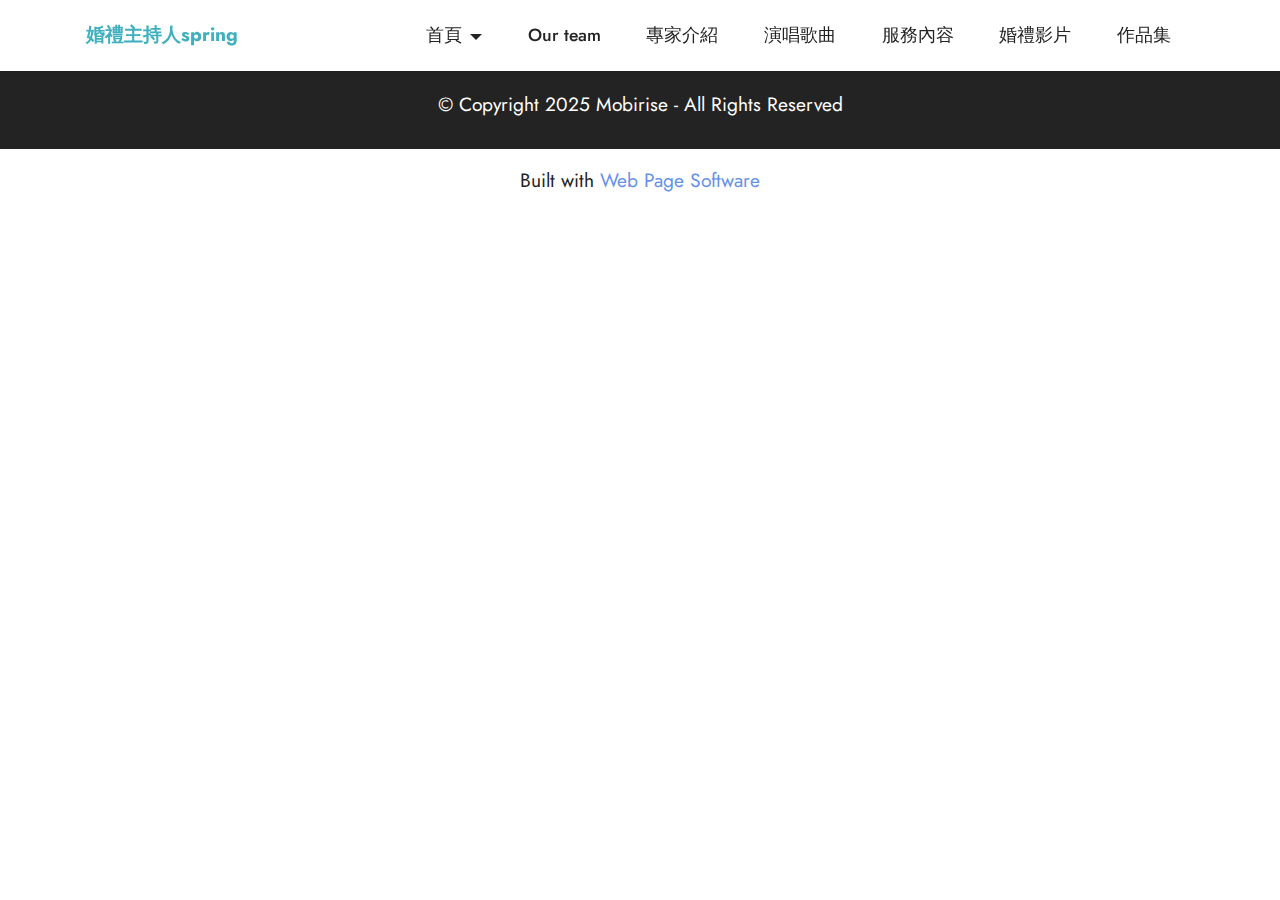
<file: index.html>
<!DOCTYPE html>
<html  >
<head>
  <!-- Site made with Mobirise Website Builder v5.6.13, https://mobirise.com -->
  <meta charset="UTF-8">
  <meta http-equiv="X-UA-Compatible" content="IE=edge">
  <meta name="generator" content="Mobirise v5.6.13, mobirise.com">
  <meta name="twitter:card" content="summary_large_image"/>
  <meta name="twitter:image:src" content="">
  <meta property="og:image" content="">
  <meta name="twitter:title" content="Home">
  <meta name="viewport" content="width=device-width, initial-scale=1, minimum-scale=1">
  <link rel="shortcut icon" href="assets/images/-1.jpg" type="image/x-icon">
  <meta name="description" content="">
  
  
  <title>Home</title>
  <link rel="stylesheet" href="assets/bootstrap/css/bootstrap.min.css">
  <link rel="stylesheet" href="assets/bootstrap/css/bootstrap-grid.min.css">
  <link rel="stylesheet" href="assets/bootstrap/css/bootstrap-reboot.min.css">
  <link rel="stylesheet" href="assets/dropdown/css/style.css">
  <link rel="stylesheet" href="assets/socicon/css/styles.css">
  <link rel="stylesheet" href="assets/theme/css/style.css">
  <link rel="preload" href="https://fonts.googleapis.com/css2?family=Jost:ital,wght@0,400;0,700;1,400;1,700&display=swap&display=swap" as="style" onload="this.onload=null;this.rel='stylesheet'">
  <noscript><link rel="stylesheet" href="https://fonts.googleapis.com/css2?family=Jost:ital,wght@0,400;0,700;1,400;1,700&display=swap&display=swap"></noscript>
  <link rel="preload" as="style" href="assets/mobirise/css/mbr-additional.css"><link rel="stylesheet" href="assets/mobirise/css/mbr-additional.css" type="text/css">
  
  
  
  
</head>
<body>
  
  <section data-bs-version="5.1" class="menu menu1 cid-tl8LDV2yST" once="menu" id="menu1-0">
    

    <nav class="navbar navbar-dropdown navbar-fixed-top navbar-expand-lg">
        <div class="container">
            <div class="navbar-brand">
                
                <span class="navbar-caption-wrap"><a class="navbar-caption text-success display-7" href="https://mobiri.se">婚禮主持人spring</a></span>
            </div>
            <button class="navbar-toggler" type="button" data-toggle="collapse" data-bs-toggle="collapse" data-target="#navbarSupportedContent" data-bs-target="#navbarSupportedContent" aria-controls="navbarNavAltMarkup" aria-expanded="false" aria-label="Toggle navigation">
                <div class="hamburger">
                    <span></span>
                    <span></span>
                    <span></span>
                    <span></span>
                </div>
            </button>
            <div class="collapse navbar-collapse" id="navbarSupportedContent">
                <ul class="navbar-nav nav-dropdown nav-right" data-app-modern-menu="true"><li class="nav-item dropdown"><a class="nav-link link text-black dropdown-toggle display-4" href="https://mobiri.se" data-toggle="dropdown-submenu" data-bs-toggle="dropdown" data-bs-auto-close="outside" aria-expanded="false">首頁</a><div class="dropdown-menu" aria-labelledby="dropdown-847"><a class="text-black dropdown-item display-4" href="https://mobiri.se">New Item</a></div></li><li class="nav-item"><a class="nav-link link text-black show text-primary display-4" href="page1.html#team1-3">Our team</a></li><li class="nav-item"><a class="nav-link link text-black text-primary display-4" href="page1.html#content7-6">專家介紹</a></li><li class="nav-item"><a class="nav-link link text-black text-primary display-4" href="page1.html#content7-5">
                            演唱歌曲</a></li>
                    <li class="nav-item"><a class="nav-link link text-black text-primary display-4" href="page1.html#content7-7">服務內容</a>
                    </li><li class="nav-item"><a class="nav-link link text-black text-primary display-4" href="page1.html#video4-d">婚禮影片</a></li><li class="nav-item"><a class="nav-link link text-black text-primary display-4" href="page1.html#gallery4-9">作品集</a></li></ul>
                
                
            </div>
        </div>
    </nav>
</section>

<section data-bs-version="5.1" class="footer7 cid-tl9b3y8OJe" once="footers" id="footer7-a">

    

    

    <div class="container">
        <div class="media-container-row align-center mbr-white">
            <div class="col-12">
                <p class="mbr-text mb-0 mbr-fonts-style display-7">
                    © Copyright 2025 Mobirise - All Rights Reserved
                </p>
            </div>
        </div>
    </div>
</section><section class="display-7" style="padding: 0;align-items: center;justify-content: center;flex-wrap: wrap;    align-content: center;display: flex;position: relative;height: 4rem;"><a href="https://mobiri.se/2892958" style="flex: 1 1;height: 4rem;position: absolute;width: 100%;z-index: 1;"><img alt="" style="height: 4rem;" src="[data-uri]"></a><p style="margin: 0;text-align: center;" class="display-7">Built with &#8204;</p><a style="z-index:1" href="https://mobirise.com"> Web Page  Software</a></section><script src="assets/bootstrap/js/bootstrap.bundle.min.js"></script>  <script src="assets/smoothscroll/smooth-scroll.js"></script>  <script src="assets/ytplayer/index.js"></script>  <script src="assets/dropdown/js/navbar-dropdown.js"></script>  <script src="assets/theme/js/script.js"></script>  
  
  
</body>
</html>
</file>
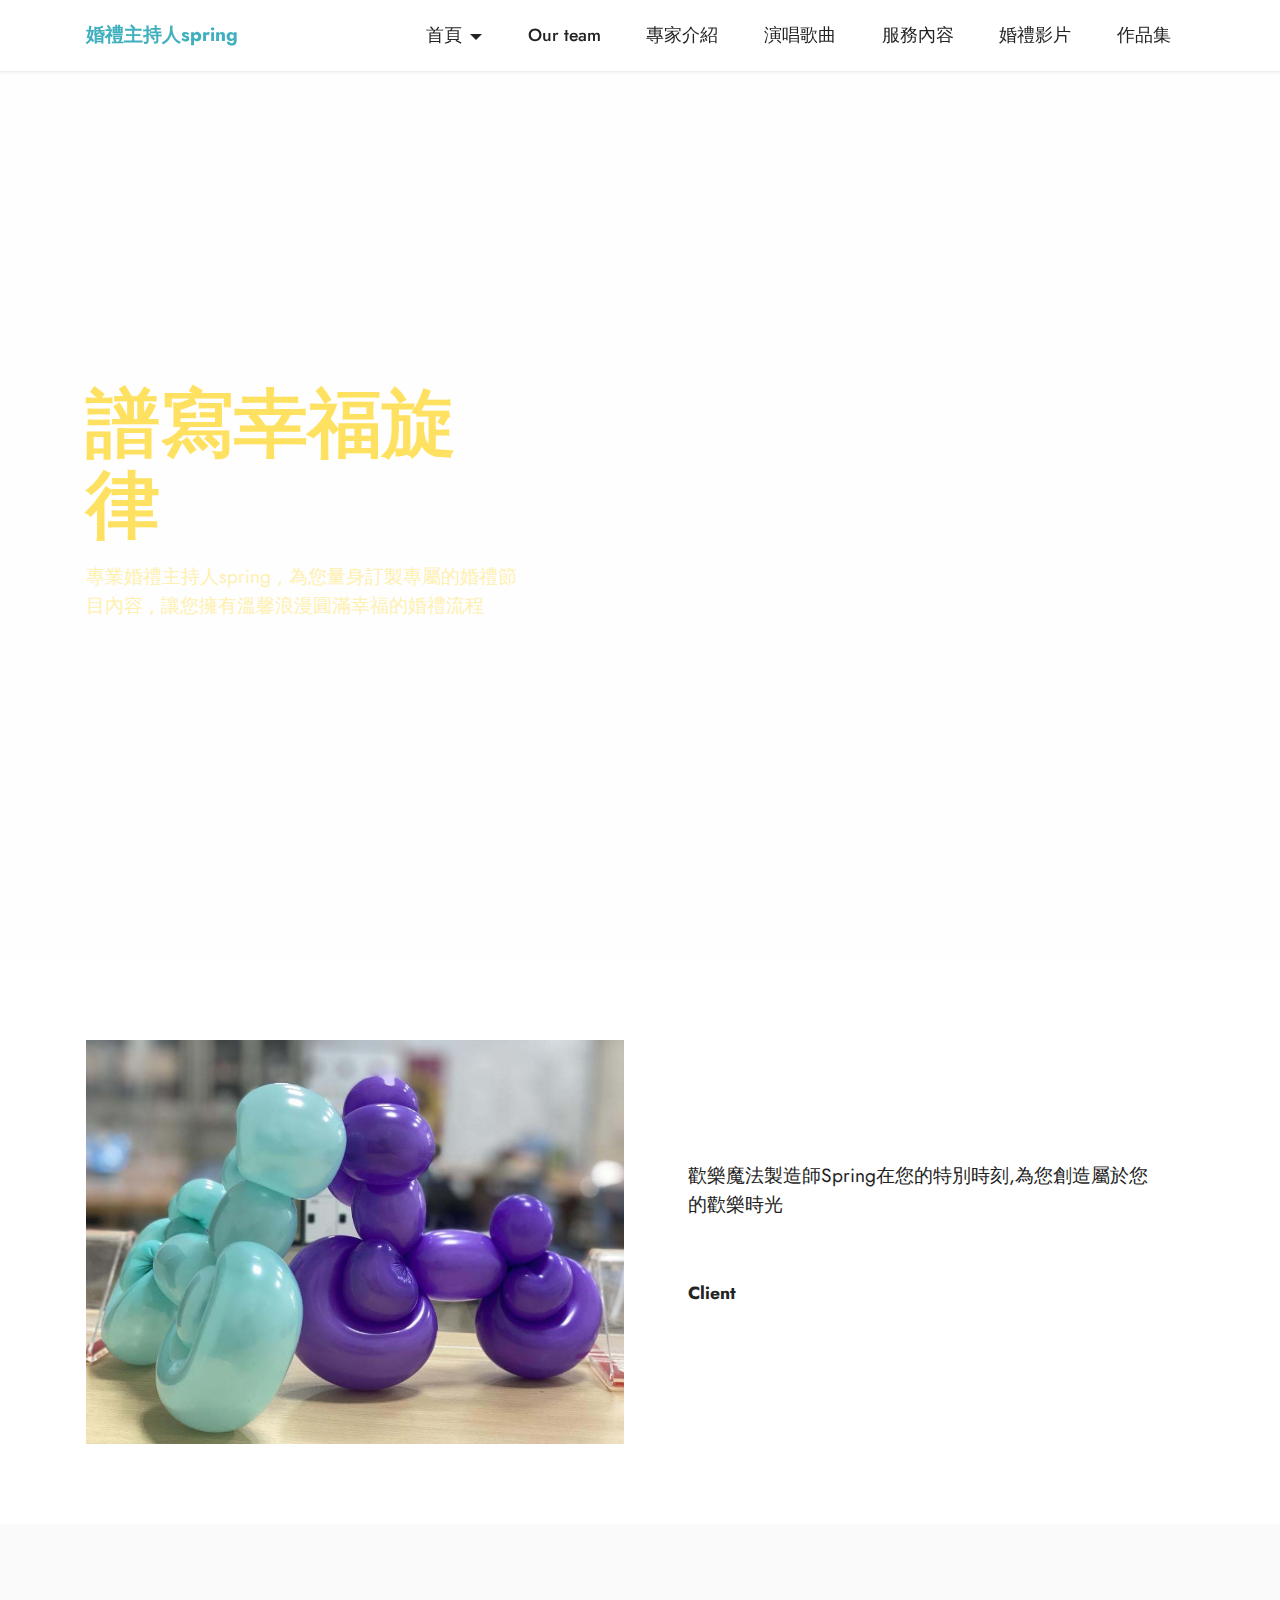
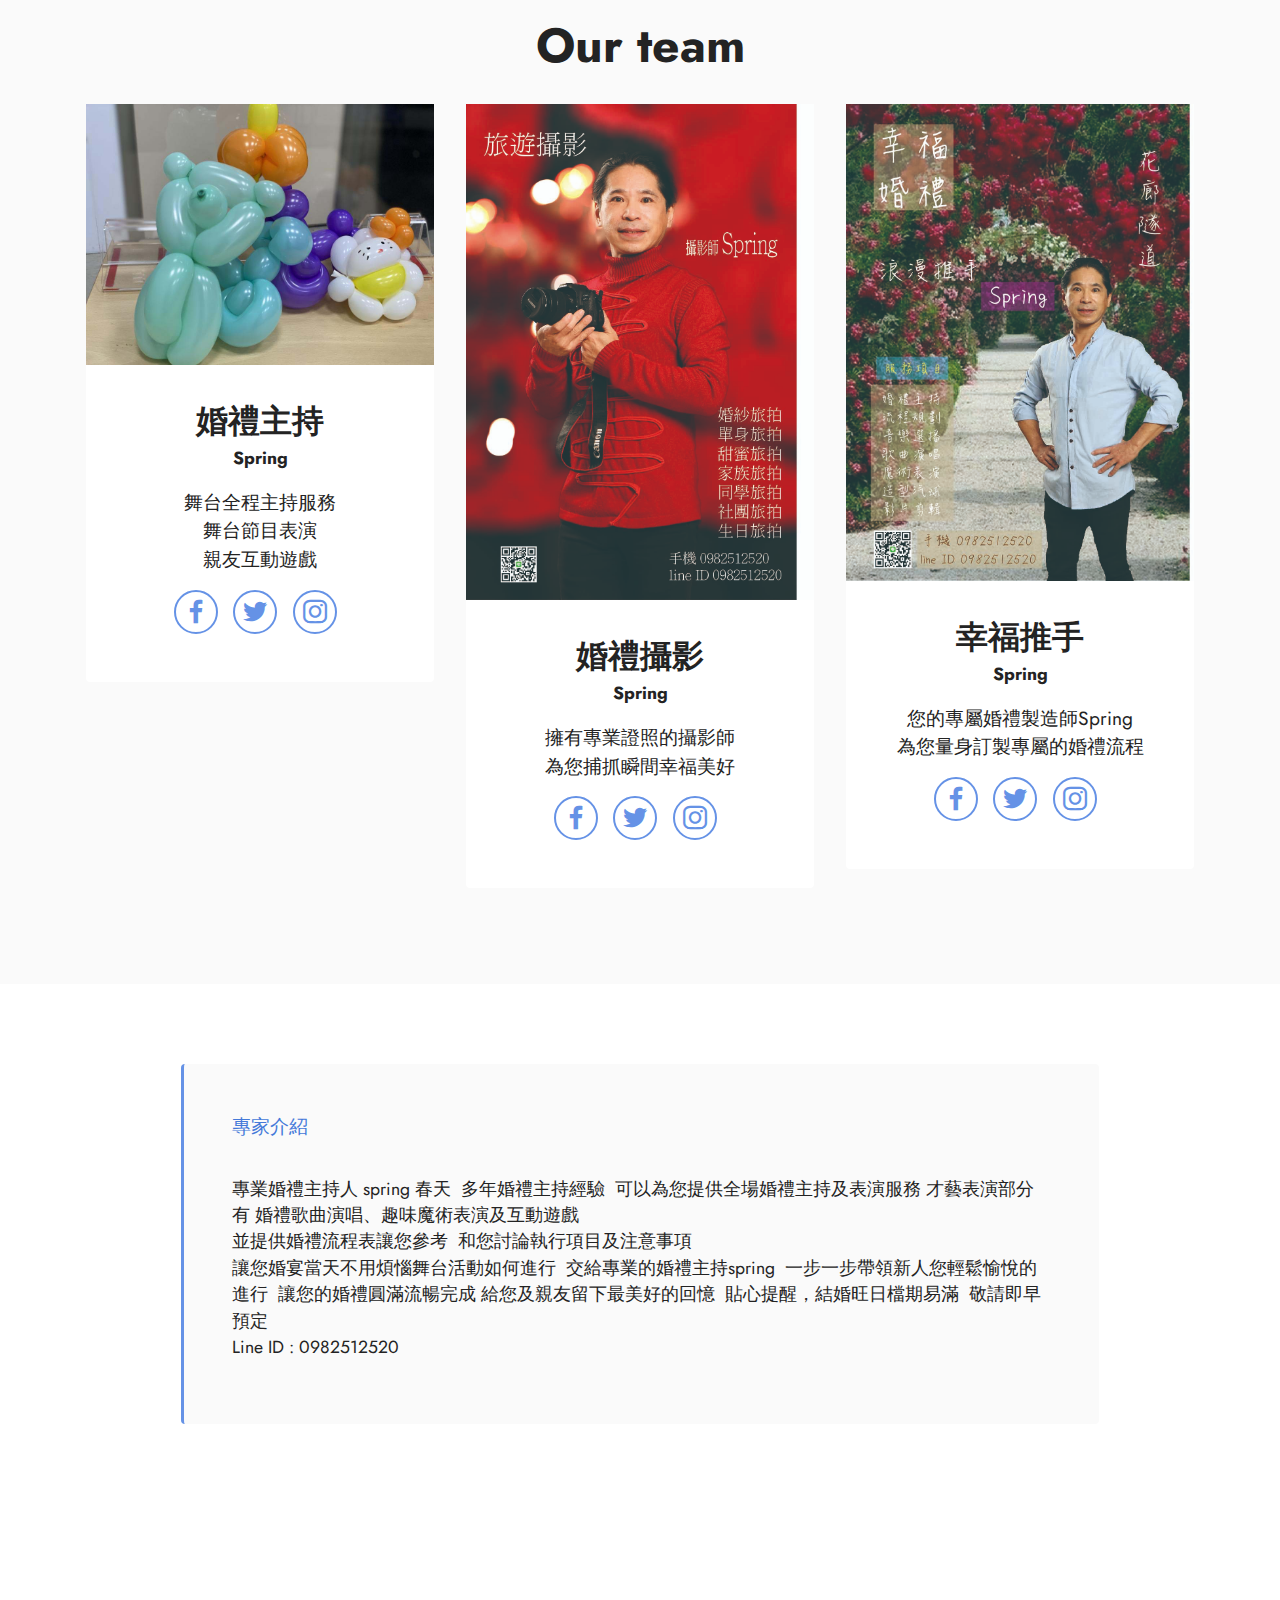
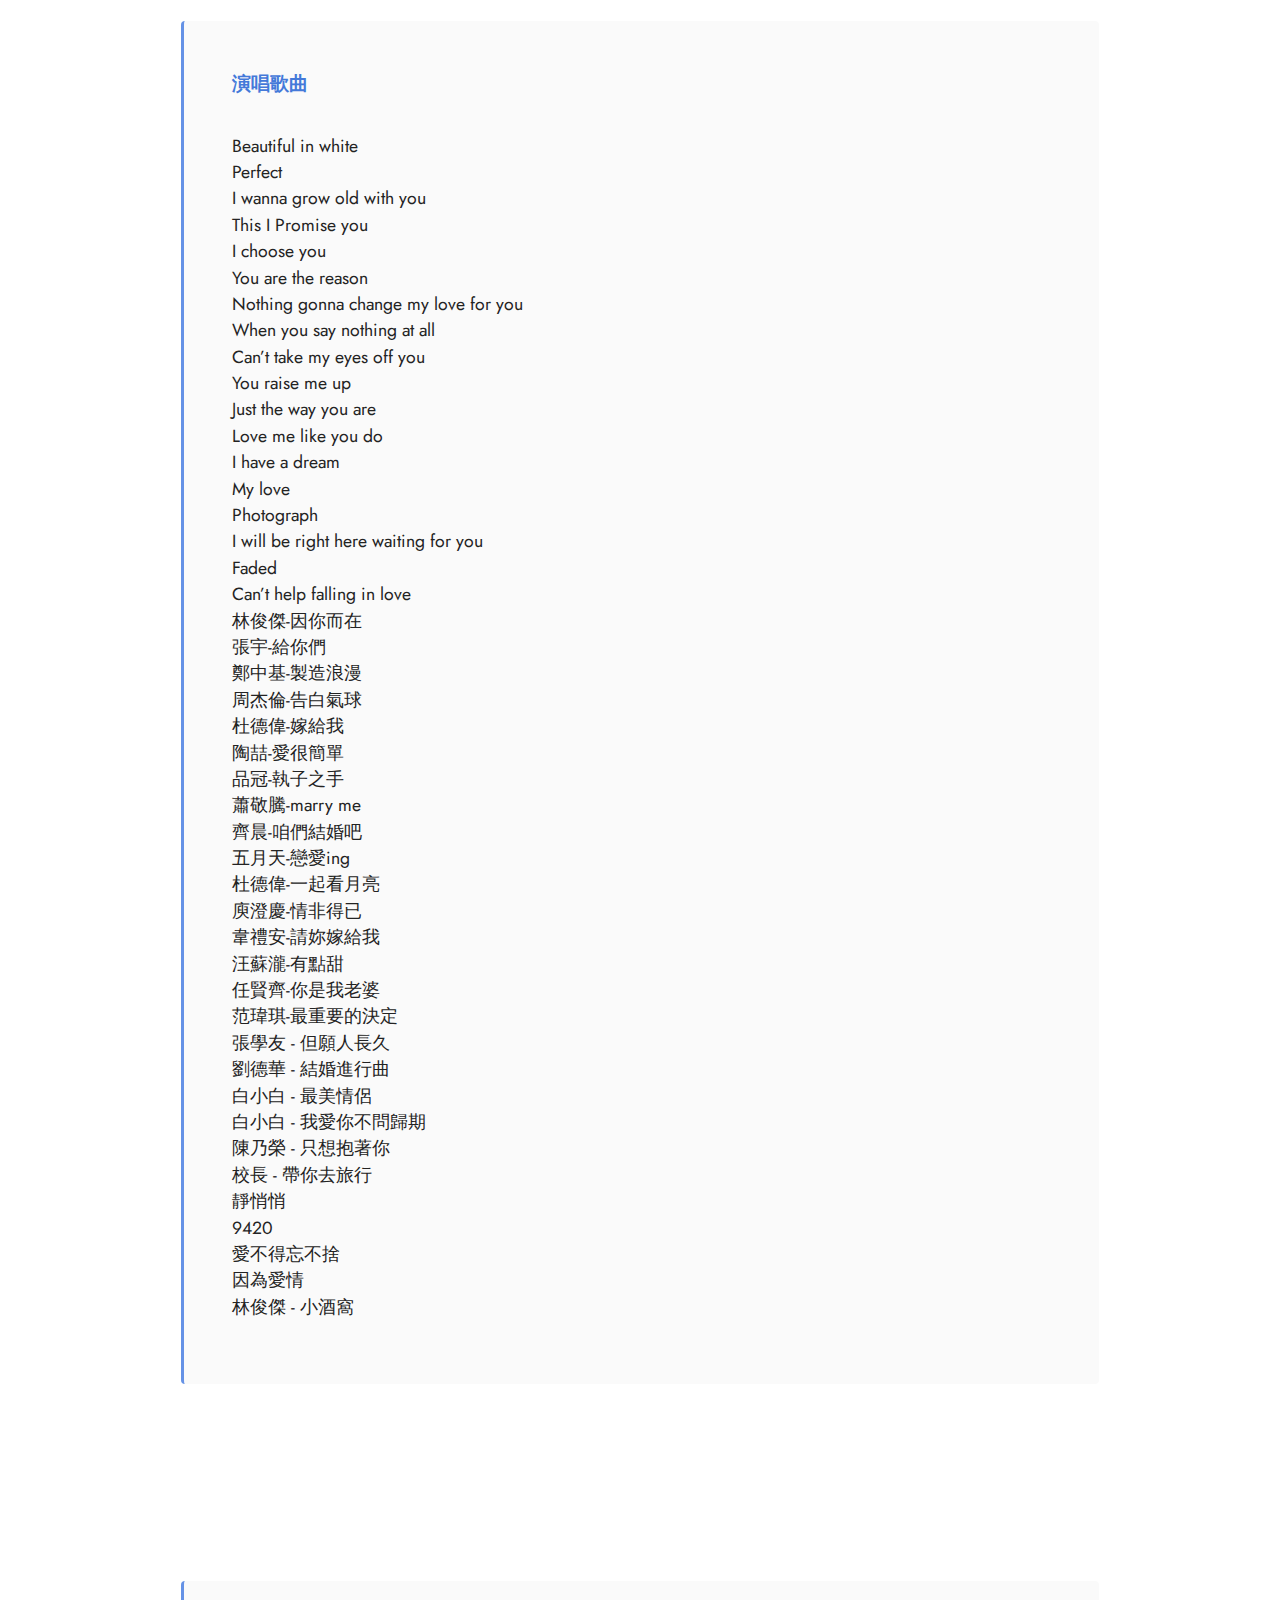
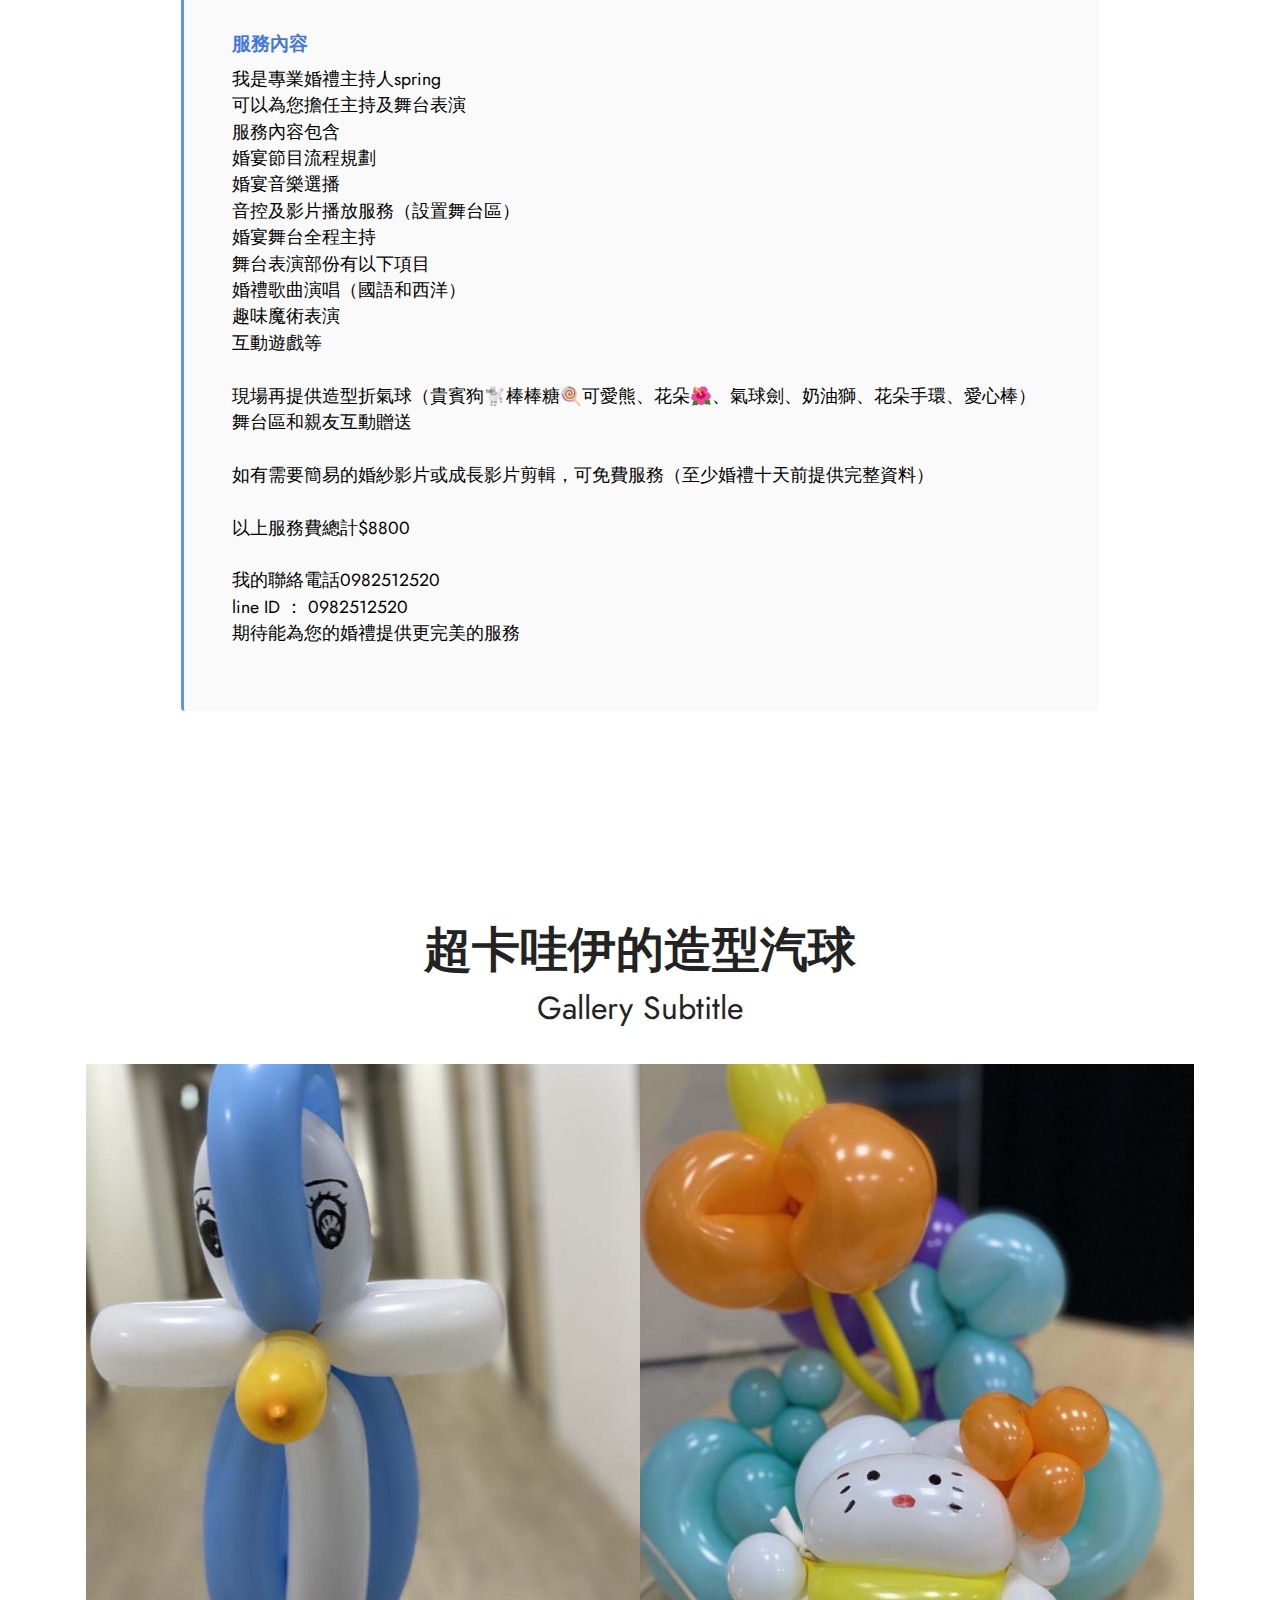
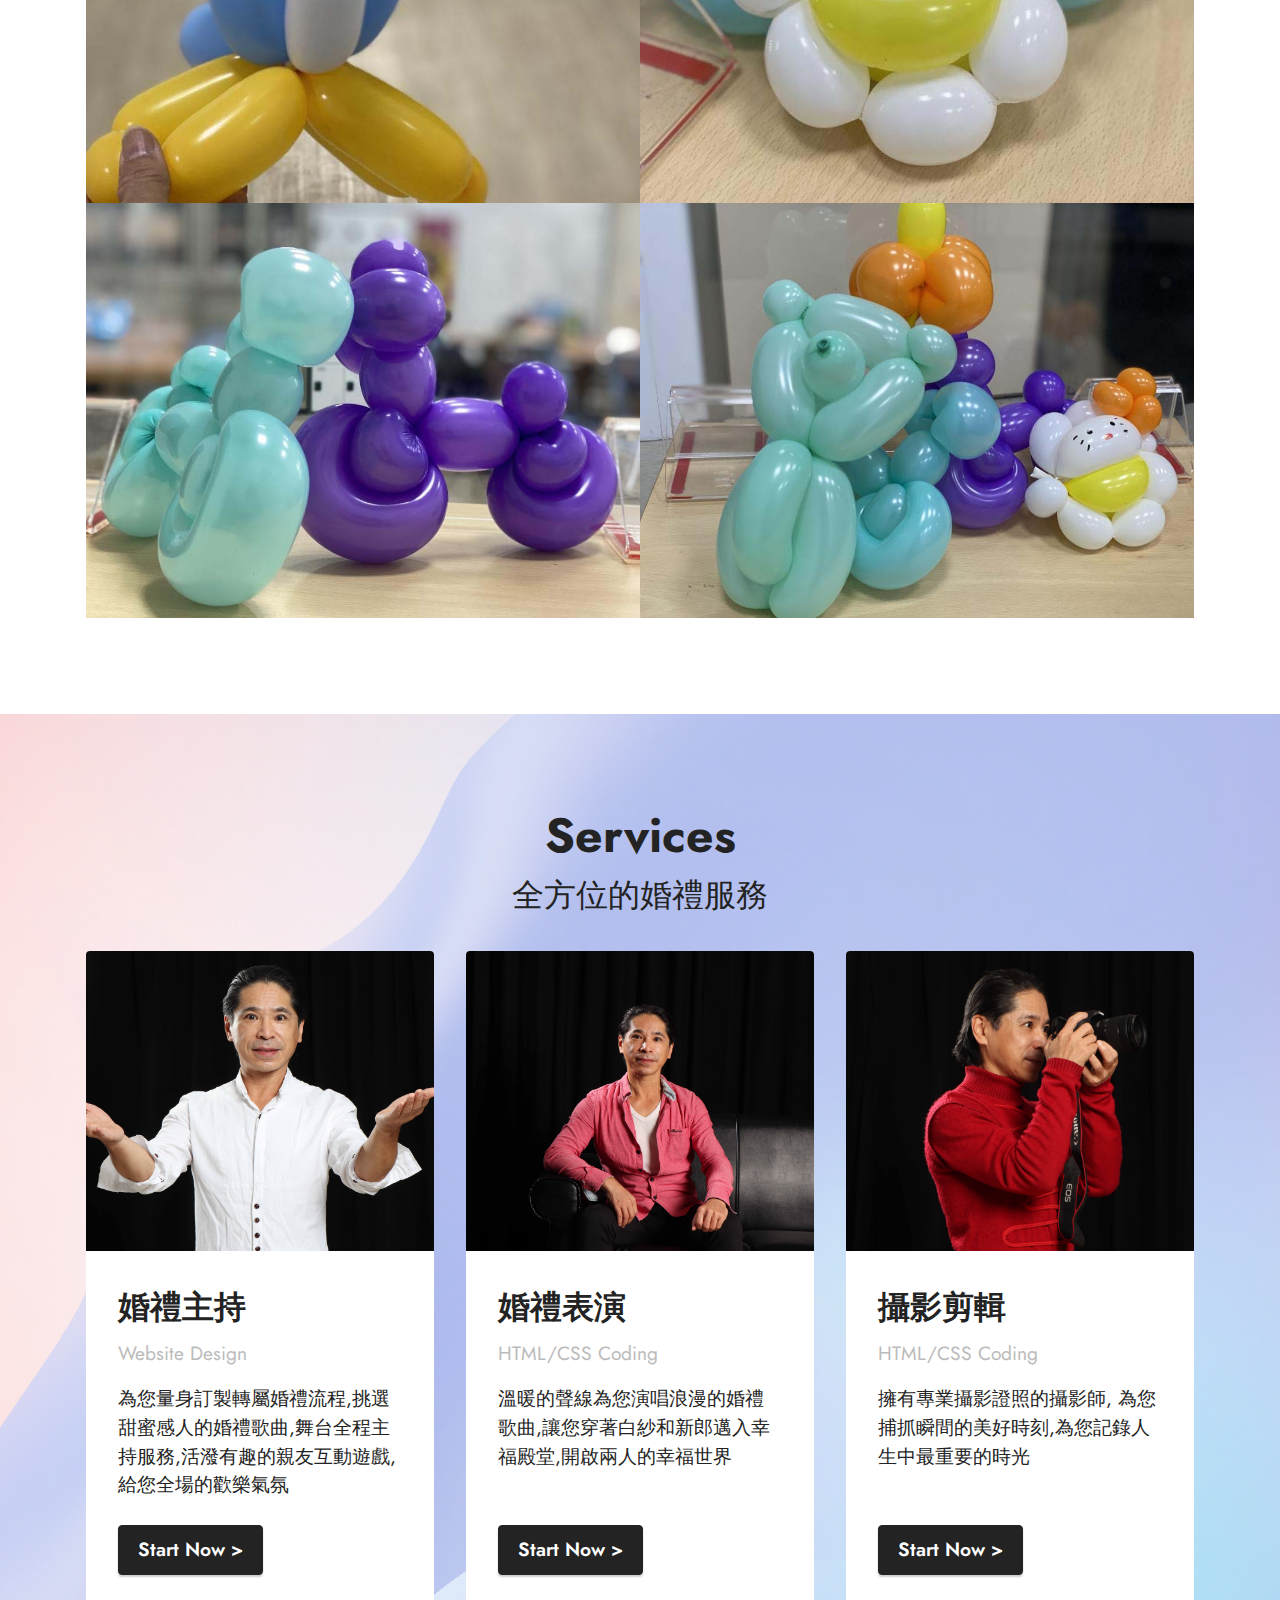
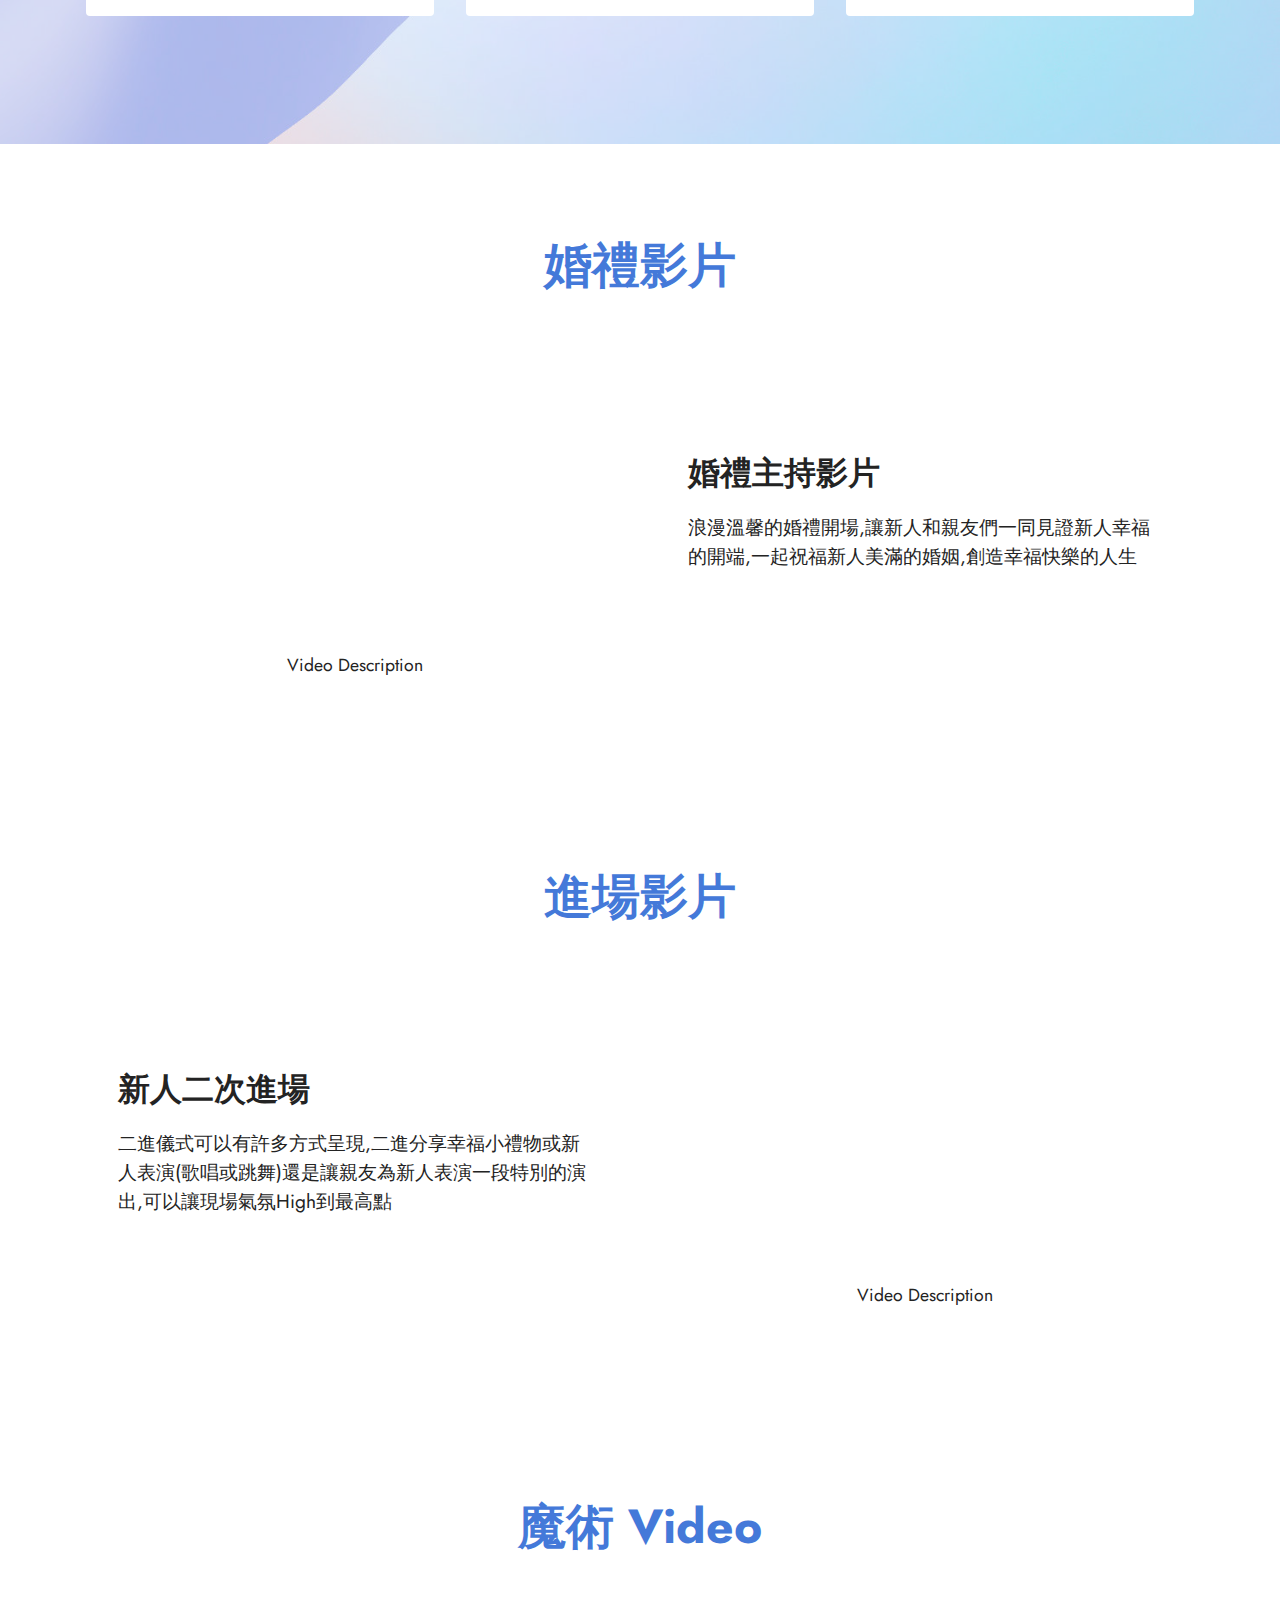
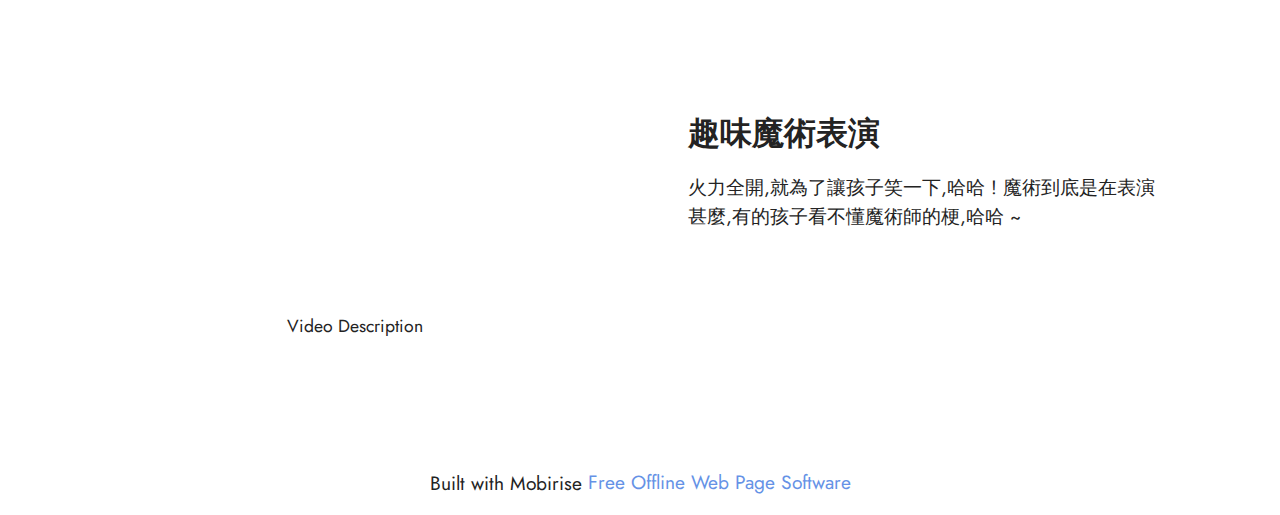
<file: page1.html>
<!DOCTYPE html>
<html  >
<head>
  <!-- Site made with Mobirise Website Builder v5.6.13, https://mobirise.com -->
  <meta charset="UTF-8">
  <meta http-equiv="X-UA-Compatible" content="IE=edge">
  <meta name="generator" content="Mobirise v5.6.13, mobirise.com">
  <meta name="twitter:card" content="summary_large_image"/>
  <meta name="twitter:image:src" content="">
  <meta property="og:image" content="">
  <meta name="twitter:title" content="婚禮主持人spring">
  <meta name="viewport" content="width=device-width, initial-scale=1, minimum-scale=1">
  <link rel="shortcut icon" href="assets/images/-1.jpg" type="image/x-icon">
  <meta name="description" content="">
  
  
  <title>婚禮主持人spring</title>
  <link rel="stylesheet" href="assets/web/assets/mobirise-icons2/mobirise2.css">
  <link rel="stylesheet" href="assets/bootstrap/css/bootstrap.min.css">
  <link rel="stylesheet" href="assets/bootstrap/css/bootstrap-grid.min.css">
  <link rel="stylesheet" href="assets/bootstrap/css/bootstrap-reboot.min.css">
  <link rel="stylesheet" href="assets/dropdown/css/style.css">
  <link rel="stylesheet" href="assets/socicon/css/styles.css">
  <link rel="stylesheet" href="assets/theme/css/style.css">
  <link rel="preload" href="https://fonts.googleapis.com/css2?family=Jost:ital,wght@0,400;0,700;1,400;1,700&display=swap&display=swap" as="style" onload="this.onload=null;this.rel='stylesheet'">
  <noscript><link rel="stylesheet" href="https://fonts.googleapis.com/css2?family=Jost:ital,wght@0,400;0,700;1,400;1,700&display=swap&display=swap"></noscript>
  <link rel="preload" as="style" href="assets/mobirise/css/mbr-additional.css"><link rel="stylesheet" href="assets/mobirise/css/mbr-additional.css" type="text/css">
  
  
  
  
</head>
<body>
  
  <section data-bs-version="5.1" class="menu menu1 cid-tl8Ndoov9s" once="menu" id="menu1-1">
    

    <nav class="navbar navbar-dropdown navbar-fixed-top navbar-expand-lg">
        <div class="container">
            <div class="navbar-brand">
                
                <span class="navbar-caption-wrap"><a class="navbar-caption text-success display-7" href="https://mobiri.se">婚禮主持人spring</a></span>
            </div>
            <button class="navbar-toggler" type="button" data-toggle="collapse" data-bs-toggle="collapse" data-target="#navbarSupportedContent" data-bs-target="#navbarSupportedContent" aria-controls="navbarNavAltMarkup" aria-expanded="false" aria-label="Toggle navigation">
                <div class="hamburger">
                    <span></span>
                    <span></span>
                    <span></span>
                    <span></span>
                </div>
            </button>
            <div class="collapse navbar-collapse" id="navbarSupportedContent">
                <ul class="navbar-nav nav-dropdown nav-right" data-app-modern-menu="true"><li class="nav-item dropdown"><a class="nav-link link text-black dropdown-toggle display-4" href="https://mobiri.se" data-toggle="dropdown-submenu" data-bs-toggle="dropdown" data-bs-auto-close="outside" aria-expanded="false">首頁</a><div class="dropdown-menu" aria-labelledby="dropdown-847"><a class="text-black dropdown-item display-4" href="https://mobiri.se">New Item</a></div></li><li class="nav-item"><a class="nav-link link text-black show text-primary display-4" href="page1.html#team1-3">Our team</a></li><li class="nav-item"><a class="nav-link link text-black text-primary display-4" href="page1.html#content7-6">專家介紹</a></li><li class="nav-item"><a class="nav-link link text-black text-primary display-4" href="page1.html#content7-5">
                            演唱歌曲</a></li>
                    <li class="nav-item"><a class="nav-link link text-black text-primary display-4" href="page1.html#content7-7">服務內容</a>
                    </li><li class="nav-item"><a class="nav-link link text-black text-primary display-4" href="page1.html#video4-d">婚禮影片</a></li><li class="nav-item"><a class="nav-link link text-black text-primary display-4" href="page1.html#gallery4-9">作品集</a></li></ul>
                
                
            </div>
        </div>
    </nav>
</section>

<section data-bs-version="5.1" class="header1 cid-tl8NXWybUU mbr-fullscreen" data-bg-video="https://vimeo.com/86142852" id="header1-2">

    

    <div class="mbr-fallback-image disabled"></div>
    <div class="mbr-overlay" style="opacity: 0.1; background-color: rgb(250, 250, 250);"></div>

    <div class="container">
        <div class="row">
            <div class="col-12 col-lg-5">
                <h1 class="mbr-section-title mbr-fonts-style mb-3 display-1"><strong>譜寫幸福旋律</strong></h1>
                
                <p class="mbr-text mbr-fonts-style display-7">專業婚禮主持人spring , 為您量身訂製專屬的婚禮節目內容 , 讓您擁有溫馨浪漫圓滿幸福的婚禮流程</p>
                
            </div>
        </div>
    </div>
</section>

<section data-bs-version="5.1" class="testimonials1 cid-tl91MrtQkg" id="testimonials1-4">
    

    
    
    <div class="container">
        
        <div class="row align-items-center">
            <div class="col-12 col-md-6">
                <div class="image-wrapper">
                    <img src="assets/images/4.jpg" alt="Mobirise Website Builder">
                </div>
            </div>
            <div class="col-12 col-md">
                <div class="text-wrapper">
                    <p class="mbr-text mbr-fonts-style mb-4 display-7">歡樂魔法製造師Spring在您的特別時刻,為您創造屬於您的歡樂時光<br><br></p>
                    <p class="name mbr-fonts-style mb-1 display-4"></p>
                    <p class="position mbr-fonts-style display-4">
                        <strong>Client</strong>
                    </p>
                </div>
            </div>
        </div>
    </div>
</section>

<section data-bs-version="5.1" class="team1 cid-tl8ZXIPx2U" id="team1-3">
    

    
    
    <div class="container">
        <div class="row justify-content-center">
            <div class="col-12">
                <h3 class="mbr-section-title mbr-fonts-style align-center mb-4 display-2">
                    <strong>Our team</strong>
                </h3>
                
            </div>
            <div class="col-sm-6 col-lg-4">
                <div class="card-wrap">
                    <div class="image-wrap">
                        <img src="assets/images/5.jpg" alt="Mobirise Website Builder">
                    </div>
                    <div class="content-wrap">
                        <h5 class="mbr-section-title card-title mbr-fonts-style align-center m-0 display-5"><strong>婚禮主持</strong></h5>
                        <h6 class="mbr-role mbr-fonts-style align-center mb-3 display-4"><strong>Spring</strong></h6>
                        <p class="card-text mbr-fonts-style align-center display-7">舞台全程主持服務<br>舞台節目表演<br>親友互動遊戲</p>
                        <div class="social-row display-7">
                            <div class="soc-item">
                                <a href="https://www.facebook.com/Mobirise/" target="_blank">
                                    <span class="mbr-iconfont socicon socicon-facebook"></span>
                                </a>
                            </div>
                            <div class="soc-item">
                                <a href="https://twitter.com/mobirise" target="_blank">
                                    <span class="mbr-iconfont socicon socicon-twitter"></span>
                                </a>
                            </div>
                            <div class="soc-item">
                                <a href="https://instagram.com/mobirise" target="_blank">
                                    <span class="mbr-iconfont socicon socicon-instagram"></span>
                                </a>
                            </div>
                            
                            
                        </div>
                        
                    </div>
                </div>
            </div>

            <div class="col-sm-6 col-lg-4">
                <div class="card-wrap">
                    <div class="image-wrap">
                        <img src="assets/images/2.jpg" alt="Mobirise Website Builder">
                    </div>
                    <div class="content-wrap">
                        <h5 class="mbr-section-title card-title mbr-fonts-style align-center m-0 display-5">
                            <strong>婚禮攝影</strong></h5>
                        <h6 class="mbr-role mbr-fonts-style align-center mb-3 display-4"><strong>Spring</strong></h6>
                        <p class="card-text mbr-fonts-style align-center display-7">
                            擁有專業證照的攝影師<br>為您捕抓瞬間幸福美好</p>
                        <div class="social-row display-7">
                            <div class="soc-item">
                                <a href="https://www.facebook.com/Mobirise/" target="_blank">
                                    <span class="mbr-iconfont socicon socicon-facebook"></span>
                                </a>
                            </div>
                            <div class="soc-item">
                                <a href="https://twitter.com/mobirise" target="_blank">
                                    <span class="mbr-iconfont socicon socicon-twitter"></span>
                                </a>
                            </div>
                            <div class="soc-item">
                                <a href="https://instagram.com/mobirise" target="_blank">
                                    <span class="mbr-iconfont socicon socicon-instagram"></span>
                                </a>
                            </div>
                            
                            
                        </div>
                        
                    </div>
                </div>
            </div>

            <div class="col-sm-6 col-lg-4">
                <div class="card-wrap">
                    <div class="image-wrap">
                        <img src="assets/images/1.jpg" alt="Mobirise Website Builder">
                    </div>
                    <div class="content-wrap">
                        <h5 class="mbr-section-title card-title mbr-fonts-style align-center m-0 display-5">
                            <strong>幸福推手</strong></h5>
                        <h6 class="mbr-role mbr-fonts-style align-center mb-3 display-4">
                            <strong>Spring</strong></h6>
                        <p class="card-text mbr-fonts-style align-center display-7">
                            您的專屬婚禮製造師Spring<br>為您量身訂製專屬的婚禮流程</p>
                        <div class="social-row display-7">
                            <div class="soc-item">
                                <a href="https://www.facebook.com/Mobirise/" target="_blank">
                                    <span class="mbr-iconfont socicon socicon-facebook"></span>
                                </a>
                            </div>
                            <div class="soc-item">
                                <a href="https://twitter.com/mobirise" target="_blank">
                                    <span class="mbr-iconfont socicon socicon-twitter"></span>
                                </a>
                            </div>
                            <div class="soc-item">
                                <a href="https://instagram.com/mobirise" target="_blank">
                                    <span class="mbr-iconfont socicon socicon-instagram"></span>
                                </a>
                            </div>
                            
                            
                        </div>
                        
                    </div>
                </div>
            </div>

            
        </div>
    </div>
</section>

<section data-bs-version="5.1" class="content7 cid-tl93QHgkn6" id="content7-6">
    
    <div class="container">
        <div class="row justify-content-center">
            <div class="col-12 col-md-10">
                <blockquote>
                <h5 class="mbr-section-title mbr-fonts-style mb-2 display-7">專家介紹</h5>
                <p class="mbr-text mbr-fonts-style display-4"><br>專業婚禮主持人 spring 春天  多年婚禮主持經驗  可以為您提供全場婚禮主持及表演服務 才藝表演部分有 婚禮歌曲演唱、趣味魔術表演及互動遊戲
<br>並提供婚禮流程表讓您參考  和您討論執行項目及注意事項 
<br>讓您婚宴當天不用煩惱舞台活動如何進行  交給專業的婚禮主持spring  一步一步帶領新人您輕鬆愉悅的進行  讓您的婚禮圓滿流暢完成 給您及親友留下最美好的回憶  貼心提醒，結婚旺日檔期易滿  敬請即早預定 
<br>Line ID : 0982512520&nbsp;<br></p></blockquote>
            </div>
        </div>
    </div>
</section>

<section data-bs-version="5.1" class="content7 cid-tl93PcfqYd" id="content7-5">
    
    <div class="container">
        <div class="row justify-content-center">
            <div class="col-12 col-md-10">
                <blockquote>
                <h5 class="mbr-section-title mbr-fonts-style mb-2 display-7"><strong>演唱歌曲</strong></h5>
                <p class="mbr-text mbr-fonts-style display-4"><br>Beautiful in white
<br>Perfect
<br>I wanna grow old with you
<br>This I Promise you
<br>I choose you
<br>You are the reason
<br>Nothing gonna change my love for you
<br>When you say nothing at all
<br>Can’t take my eyes off you
<br>You raise me up
<br>Just the way you are
<br>Love me like you do
<br>I have a dream
<br>My love
<br>Photograph
<br>I will be right here waiting for you
<br>Faded
<br>Can’t help falling in love 
<br>林俊傑-因你而在
<br>張宇-給你們
<br>鄭中基-製造浪漫
<br>周杰倫-告白氣球
<br>杜德偉-嫁給我
<br>陶喆-愛很簡單
<br>品冠-執子之手
<br>蕭敬騰-marry me
<br>齊晨-咱們結婚吧
<br>五月天-戀愛ing
<br>杜德偉-一起看月亮
<br>庾澄慶-情非得已
<br>韋禮安-請妳嫁給我&nbsp;<br>汪蘇瀧-有點甜
<br>任賢齊-你是我老婆
<br>范瑋琪-最重要的決定
<br>張學友 - 但願人長久
<br>劉德華 - 結婚進行曲
<br>白小白 - 最美情侶
<br>白小白 - 我愛你不問歸期
<br>陳乃榮 - 只想抱著你
<br>校長 - 帶你去旅行
<br>靜悄悄
<br>9420
<br>愛不得忘不捨
<br>因為愛情
<br>林俊傑 - 小酒窩&nbsp;<br></p></blockquote>
            </div>
        </div>
    </div>
</section>

<section data-bs-version="5.1" class="content7 cid-tl94IyIaJA" id="content7-7">
    
    <div class="container">
        <div class="row justify-content-center">
            <div class="col-12 col-md-10">
                <blockquote>
                <h5 class="mbr-section-title mbr-fonts-style mb-2 display-7"><strong>服務內容</strong></h5>
                <p class="mbr-text mbr-fonts-style display-4">我是專業婚禮主持人spring
<br>可以為您擔任主持及舞台表演
<br>服務內容包含
<br>婚宴節目流程規劃
<br>婚宴音樂選播
<br>音控及影片播放服務（設置舞台區）
<br>婚宴舞台全程主持
<br>舞台表演部份有以下項目
<br>婚禮歌曲演唱（國語和西洋）
<br>趣味魔術表演
<br>互動遊戲等
<br>
<br>現場再提供造型折氣球（貴賓狗🐩棒棒糖🍭可愛熊、花朵🌺、氣球劍、奶油獅、花朵手環、愛心棒）舞台區和親友互動贈送
<br>
<br>如有需要簡易的婚紗影片或成長影片剪輯，可免費服務（至少婚禮十天前提供完整資料）
<br>
<br>以上服務費總計$8800
<br>
<br>我的聯絡電話0982512520
<br>line ID  ： 0982512520
<br>期待能為您的婚禮提供更完美的服務&nbsp;<br></p></blockquote>
            </div>
        </div>
    </div>
</section>

<section data-bs-version="5.1" class="gallery4 mbr-gallery cid-tl95BAz2Nl" id="gallery4-9">
    

    
    

    <div class="container">
        <div class="mbr-section-head">
            <h3 class="mbr-section-title mbr-fonts-style align-center m-0 display-2"><strong>超卡哇伊的造型汽球</strong></h3>
            <h4 class="mbr-section-subtitle mbr-fonts-style align-center mb-0 mt-2 display-5">Gallery Subtitle</h4>
        </div>
        <div class="row mbr-gallery mt-4">
            <div class="col-12 col-md-6 col-lg-6 item gallery-image">
                <div class="item-wrapper" data-toggle="modal" data-bs-toggle="modal" data-target="#tlaiYXMXXz-modal" data-bs-target="#tlaiYXMXXz-modal">
                    <img class="w-100" src="assets/images/3.jpg" alt="Mobirise Website Builder" data-slide-to="0" data-bs-slide-to="0" data-target="#lb-tlaiYXMXXz" data-bs-target="#lb-tlaiYXMXXz">
                    <div class="icon-wrapper">
                        <span class="mobi-mbri mobi-mbri-search mbr-iconfont mbr-iconfont-btn"></span>
                    </div>
                </div>
                
            </div>
            <div class="col-12 col-md-6 col-lg-6 item gallery-image">
                <div class="item-wrapper" data-toggle="modal" data-bs-toggle="modal" data-target="#tlaiYXMXXz-modal" data-bs-target="#tlaiYXMXXz-modal">
                    <img class="w-100" src="assets/images/kitty.jpg" alt="Mobirise Website Builder" data-slide-to="1" data-bs-slide-to="1" data-target="#lb-tlaiYXMXXz" data-bs-target="#lb-tlaiYXMXXz">
                    <div class="icon-wrapper">
                        <span class="mobi-mbri mobi-mbri-search mbr-iconfont mbr-iconfont-btn"></span>
                    </div>
                </div>
                
            </div>
            <div class="col-12 col-md-6 col-lg-6 item gallery-image">
                <div class="item-wrapper" data-toggle="modal" data-bs-toggle="modal" data-target="#tlaiYXMXXz-modal" data-bs-target="#tlaiYXMXXz-modal">
                    <img class="w-100" src="assets/images/4.jpg" alt="Mobirise Website Builder" data-slide-to="2" data-bs-slide-to="2" data-target="#lb-tlaiYXMXXz" data-bs-target="#lb-tlaiYXMXXz">
                    <div class="icon-wrapper">
                        <span class="mobi-mbri mobi-mbri-search mbr-iconfont mbr-iconfont-btn"></span>
                    </div>
                </div>
                
            </div>
            <div class="col-12 col-md-6 col-lg-6 item gallery-image">
                <div class="item-wrapper" data-toggle="modal" data-bs-toggle="modal" data-target="#tlaiYXMXXz-modal" data-bs-target="#tlaiYXMXXz-modal">
                    <img class="w-100" src="assets/images/5.jpg" alt="Mobirise Website Builder" data-slide-to="3" data-bs-slide-to="3" data-target="#lb-tlaiYXMXXz" data-bs-target="#lb-tlaiYXMXXz">
                    <div class="icon-wrapper">
                        <span class="mobi-mbri mobi-mbri-search mbr-iconfont mbr-iconfont-btn"></span>
                    </div>
                </div>
                
            </div>
        </div>

        <div class="modal mbr-slider" tabindex="-1" role="dialog" aria-hidden="true" id="tlaiYXMXXz-modal">
            <div class="modal-dialog" role="document">
                <div class="modal-content">
                    <div class="modal-body">
                        <div class="carousel slide" id="lb-tlaiYXMXXz" data-interval="5000" data-bs-interval="5000">
                            <div class="carousel-inner">
                                <div class="carousel-item active">
                                    <img class="d-block w-100" src="assets/images/3.jpg" alt="Mobirise Website Builder">
                                </div>
                                <div class="carousel-item">
                                    <img class="d-block w-100" src="assets/images/kitty.jpg" alt="Mobirise Website Builder">
                                </div>
                                <div class="carousel-item">
                                    <img class="d-block w-100" src="assets/images/4.jpg" alt="Mobirise Website Builder">
                                </div>
                                <div class="carousel-item">
                                    <img class="d-block w-100" src="assets/images/5.jpg" alt="Mobirise Website Builder">
                                </div>
                            </div>
                            <ol class="carousel-indicators">
                                <li data-slide-to="0" data-bs-slide-to="0" class="active" data-target="#lb-tlaiYXMXXz" data-bs-target="#lb-tlaiYXMXXz"></li>
                                <li data-slide-to="1" data-bs-slide-to="1" data-target="#lb-tlaiYXMXXz" data-bs-target="#lb-tlaiYXMXXz"></li>
                                <li data-slide-to="2" data-bs-slide-to="2" data-target="#lb-tlaiYXMXXz" data-bs-target="#lb-tlaiYXMXXz"></li>
                                <li data-slide-to="3" data-bs-slide-to="3" data-target="#lb-tlaiYXMXXz" data-bs-target="#lb-tlaiYXMXXz"></li>
                            </ol>
                            <a role="button" href="" class="close" data-dismiss="modal" data-bs-dismiss="modal" aria-label="Close">
                            </a>
                            <a class="carousel-control-prev carousel-control" role="button" data-slide="prev" data-bs-slide="prev" href="#lb-tlaiYXMXXz">
                                <span class="mobi-mbri mobi-mbri-arrow-prev" aria-hidden="true"></span>
                                <span class="sr-only visually-hidden">Previous</span>
                            </a>
                            <a class="carousel-control-next carousel-control" role="button" data-slide="next" data-bs-slide="next" href="#lb-tlaiYXMXXz">
                                <span class="mobi-mbri mobi-mbri-arrow-next" aria-hidden="true"></span>
                                <span class="sr-only visually-hidden">Next</span>
                            </a>
                        </div>
                    </div>
                </div>
            </div>
        </div>
    </div>
</section>

<section data-bs-version="5.1" class="features4 cid-tl9QS51pZ6" id="features4-b">
    
    <div class="mbr-overlay"></div>
    <div class="container">
        <div class="mbr-section-head">
            <h4 class="mbr-section-title mbr-fonts-style align-center mb-0 display-2">
                <strong>Services</strong></h4>
            <h5 class="mbr-section-subtitle mbr-fonts-style align-center mb-0 mt-2 display-5">全方位的婚禮服務</h5>
        </div>
        <div class="row mt-4">
            <div class="item features-image сol-12 col-md-6 col-lg-4">
                <div class="item-wrapper">
                    <div class="item-img">
                        <img src="assets/images/6.jpg" alt="Mobirise Website Builder" title="" data-slide-to="0" data-bs-slide-to="0">
                    </div>
                    <div class="item-content">
                        <h5 class="item-title mbr-fonts-style display-5"><strong>婚禮主持</strong></h5>
                        <h6 class="item-subtitle mbr-fonts-style mt-1 display-7">Website Design</h6>
                        <p class="mbr-text mbr-fonts-style mt-3 display-7">為您量身訂製轉屬婚禮流程,挑選甜蜜感人的婚禮歌曲,舞台全程主持服務,活潑有趣的親友互動遊戲,給您全場的歡樂氣氛</p>
                    </div>
                    <div class="mbr-section-btn item-footer mt-2"><a href="" class="btn item-btn btn-black display-7" target="_blank">Start Now
                            &gt;</a></div>
                </div>
            </div>
            <div class="item features-image сol-12 col-md-6 col-lg-4">
                <div class="item-wrapper">
                    <div class="item-img">
                        <img src="assets/images/7.jpg" alt="Mobirise Website Builder" title="" data-slide-to="1" data-bs-slide-to="1">
                    </div>
                    <div class="item-content">
                        <h5 class="item-title mbr-fonts-style display-5"><strong>婚禮表演</strong></h5>
                        <h6 class="item-subtitle mbr-fonts-style mt-1 display-7">
                            HTML/CSS Coding</h6>
                        <p class="mbr-text mbr-fonts-style mt-3 display-7">溫暖的聲線為您演唱浪漫的婚禮歌曲,讓您穿著白紗和新郎邁入幸福殿堂,開啟兩人的幸福世界</p>
                    </div>
                    <div class="mbr-section-btn item-footer mt-2"><a href="" class="btn item-btn btn-black display-7" target="_blank">Start Now
                            &gt;</a></div>
                </div>
            </div><div class="item features-image сol-12 col-md-6 col-lg-4">
                <div class="item-wrapper">
                    <div class="item-img">
                        <img src="assets/images/9.jpg" alt="Mobirise Website Builder" title="" data-slide-to="2" data-bs-slide-to="2">
                    </div>
                    <div class="item-content">
                        <h5 class="item-title mbr-fonts-style display-5"><strong>攝影剪輯</strong></h5>
                        <h6 class="item-subtitle mbr-fonts-style mt-1 display-7">
                            HTML/CSS Coding</h6>
                        <p class="mbr-text mbr-fonts-style mt-3 display-7">擁有專業攝影證照的攝影師, 為您捕抓瞬間的美好時刻,為您記錄人生中最重要的時光</p>
                    </div>
                    <div class="mbr-section-btn item-footer mt-2"><a href="" class="btn item-btn btn-black display-7" target="_blank">Start Now
                            &gt;</a></div>
                </div>
            </div>
            

        </div>
    </div>
</section>

<section data-bs-version="5.1" class="video4 cid-tl9RQrUtKf" id="video4-d">
    
    
    
    <div class="container">
        <div class="title-wrapper mb-5">
            <h4 class="mbr-section-title mbr-fonts-style mb-0 display-2">
                <strong>婚禮影片</strong></h4>
        </div>
        <div class="row align-items-center">
            <div class="col-12 col-lg-6 video-block">
                <div class="video-wrapper"><iframe class="mbr-embedded-video" src="https://www.youtube.com/embed/hfy1rgcBys8?rel=0&amp;amp;mute=1&amp;showinfo=0&amp;autoplay=0&amp;loop=0" width="1280" height="720" frameborder="0" allowfullscreen></iframe></div>
                <p class="mbr-description pt-2 mbr-fonts-style display-4">
                    Video Description</p>
            </div>
            <div class="col-12 col-lg">
                <div class="text-wrapper">
                    <h5 class="mbr-section-subtitle mbr-fonts-style mb-3 display-5"><strong>婚禮主持影片</strong></h5>
                    <p class="mbr-text mbr-fonts-style display-7">浪漫溫馨的婚禮開場,讓新人和親友們一同見證新人幸福的開端,一起祝福新人美滿的婚姻,創造幸福快樂的人生</p>
                </div>
            </div>
        </div>
    </div>
</section>

<section data-bs-version="5.1" class="video5 cid-tl9Yz1DRlM" id="video5-e">
    

    
    
    <div class="container">
        <div class="title-wrapper mb-5">
            <h4 class="mbr-section-title mbr-fonts-style mb-0 display-2">
                <strong>進場影片</strong></h4>
        </div>
        <div class="row align-items-center">
            <div class="col-12 col-lg-6 video-block">
                <div class="video-wrapper"><iframe class="mbr-embedded-video" src="https://www.youtube.com/embed/zyr_6-n_KaM?rel=0&amp;amp;mute=1&amp;showinfo=0&amp;autoplay=0&amp;loop=0" width="1280" height="720" frameborder="0" allowfullscreen></iframe></div>
                <p class="mbr-description pt-2 mbr-fonts-style display-4">
                    Video Description</p>
            </div>
            <div class="col-12 col-lg">
                <div class="text-wrapper">
                    <h3 class="mbr-section-subtitle mbr-fonts-style mb-3 display-5">
                        <strong>新人二次進場</strong></h3>
                    <p class="mbr-text mbr-fonts-style display-7">
                        二進儀式可以有許多方式呈現,二進分享幸福小禮物或新人表演(歌唱或跳舞)還是讓親友為新人表演一段特別的演出,可以讓現場氣氛High到最高點</p>
                </div>
            </div>
        </div>
    </div>
</section>

<section data-bs-version="5.1" class="video4 cid-tla6dJrqQp" id="video4-f">
    
    
    
    <div class="container">
        <div class="title-wrapper mb-5">
            <h4 class="mbr-section-title mbr-fonts-style mb-0 display-2">
                <strong>魔術 Video</strong>
            </h4>
        </div>
        <div class="row align-items-center">
            <div class="col-12 col-lg-6 video-block">
                <div class="video-wrapper"><iframe class="mbr-embedded-video" src="https://www.youtube.com/embed/sa3apHmeXLA?rel=0&amp;amp;mute=1&amp;showinfo=0&amp;autoplay=0&amp;loop=0" width="1280" height="720" frameborder="0" allowfullscreen></iframe></div>
                <p class="mbr-description pt-2 mbr-fonts-style display-4">
                    Video Description</p>
            </div>
            <div class="col-12 col-lg">
                <div class="text-wrapper">
                    <h5 class="mbr-section-subtitle mbr-fonts-style mb-3 display-5">
                        <strong>趣味魔術表演</strong></h5>
                    <p class="mbr-text mbr-fonts-style display-7">火力全開,就為了讓孩子笑一下,哈哈 ! 魔術到底是在表演甚麼,有的孩子看不懂魔術師的梗,哈哈 ~</p>
                </div>
            </div>
        </div>
    </div>
</section><section class="display-7" style="padding: 0;align-items: center;justify-content: center;flex-wrap: wrap;    align-content: center;display: flex;position: relative;height: 4rem;"><a href="https://mobiri.se/2892958" style="flex: 1 1;height: 4rem;position: absolute;width: 100%;z-index: 1;"><img alt="" style="height: 4rem;" src="[data-uri]"></a><p style="margin: 0;text-align: center;" class="display-7">Built with Mobirise &#8204;</p><a style="z-index:1" href="https://mobirise.com/offline-website-builder.html">Free Offline Web Page Software</a></section><script src="assets/bootstrap/js/bootstrap.bundle.min.js"></script>  <script src="assets/smoothscroll/smooth-scroll.js"></script>  <script src="assets/ytplayer/index.js"></script>  <script src="assets/dropdown/js/navbar-dropdown.js"></script>  <script src="assets/vimeoplayer/player.js"></script>  <script src="assets/playervimeo/vimeo_player.js"></script>  <script src="assets/theme/js/script.js"></script>  
  
  
</body>
</html>
</file>
<file: assets/dropdown/css/style.css>
.navbar-dropdown {
  left: 0;
  padding: 0;
  position: absolute;
  right: 0;
  top: 0;
  transition: all 0.45s ease;
  z-index: 1030;
  background: #282828; }
  .navbar-dropdown .navbar-logo {
    margin-right: 0.8rem;
    transition: margin 0.3s ease-in-out;
    vertical-align: middle; }
    .navbar-dropdown .navbar-logo img {
      height: 3.125rem;
      transition: all 0.3s ease-in-out; }
    .navbar-dropdown .navbar-logo.mbr-iconfont {
      font-size: 3.125rem;
      line-height: 3.125rem; }
  .navbar-dropdown .navbar-caption {
    font-weight: 700;
    white-space: normal;
    vertical-align: -4px;
    line-height: 3.125rem !important; }
    .navbar-dropdown .navbar-caption, .navbar-dropdown .navbar-caption:hover {
      color: inherit;
      text-decoration: none; }
  .navbar-dropdown .mbr-iconfont + .navbar-caption {
    vertical-align: -1px; }
  .navbar-dropdown.navbar-fixed-top {
    position: fixed; }
  .navbar-dropdown .navbar-brand span {
    vertical-align: -4px; }
  .navbar-dropdown.bg-color.transparent {
    background: none; }
  .navbar-dropdown.navbar-short .navbar-brand {
    padding: 0.625rem 0; }
    .navbar-dropdown.navbar-short .navbar-brand span {
      vertical-align: -1px; }
  .navbar-dropdown.navbar-short .navbar-caption {
    line-height: 2.375rem !important;
    vertical-align: -2px; }
  .navbar-dropdown.navbar-short .navbar-logo {
    margin-right: 0.5rem; }
    .navbar-dropdown.navbar-short .navbar-logo img {
      height: 2.375rem; }
    .navbar-dropdown.navbar-short .navbar-logo.mbr-iconfont {
      font-size: 2.375rem;
      line-height: 2.375rem; }
  .navbar-dropdown.navbar-short .mbr-table-cell {
    height: 3.625rem; }
  .navbar-dropdown .navbar-close {
    left: 0.6875rem;
    position: fixed;
    top: 0.75rem;
    z-index: 1000; }
  .navbar-dropdown .hamburger-icon {
    content: "";
    display: inline-block;
    vertical-align: middle;
    width: 16px;
    -webkit-box-shadow: 0 -6px 0 1px #282828,0 0 0 1px #282828,0 6px 0 1px #282828;
    -moz-box-shadow: 0 -6px 0 1px #282828,0 0 0 1px #282828,0 6px 0 1px #282828;
    box-shadow: 0 -6px 0 1px #282828,0 0 0 1px #282828,0 6px 0 1px #282828; }

.dropdown-menu .dropdown-toggle[data-toggle="dropdown-submenu"]::after {
  border-bottom: 0.35em solid transparent;
  border-left: 0.35em solid;
  border-right: 0;
  border-top: 0.35em solid transparent;
  margin-left: 0.3rem; }

.dropdown-menu .dropdown-item:focus {
  outline: 0; }

.nav-dropdown {
  font-size: 0.75rem;
  font-weight: 500;
  height: auto !important; }
  .nav-dropdown .nav-btn {
    padding-left: 1rem; }
  .nav-dropdown .link {
    margin: .667em 1.667em;
    font-weight: 500;
    padding: 0;
    transition: color .2s ease-in-out; }
    .nav-dropdown .link.dropdown-toggle {
      margin-right: 2.583em; }
      .nav-dropdown .link.dropdown-toggle::after {
        margin-left: .25rem;
        border-top: 0.35em solid;
        border-right: 0.35em solid transparent;
        border-left: 0.35em solid transparent;
        border-bottom: 0; }
      .nav-dropdown .link.dropdown-toggle[aria-expanded="true"] {
        margin: 0;
        padding: 0.667em 3.263em  0.667em 1.667em; }
  .nav-dropdown .link::after,
  .nav-dropdown .dropdown-item::after {
    color: inherit; }
  .nav-dropdown .btn {
    font-size: 0.75rem;
    font-weight: 700;
    letter-spacing: 0;
    margin-bottom: 0;
    padding-left: 1.25rem;
    padding-right: 1.25rem; }
  .nav-dropdown .dropdown-menu {
    border-radius: 0;
    border: 0;
    left: 0;
    margin: 0;
    padding-bottom: 1.25rem;
    padding-top: 1.25rem;
    position: relative; }
  .nav-dropdown .dropdown-submenu {
    margin-left: 0.125rem;
    top: 0; }
  .nav-dropdown .dropdown-item {
    font-weight: 500;
    line-height: 2;
    padding: 0.3846em 4.615em 0.3846em 1.5385em;
    position: relative;
    transition: color .2s ease-in-out, background-color .2s ease-in-out; }
    .nav-dropdown .dropdown-item::after {
      margin-top: -0.3077em;
      position: absolute;
      right: 1.1538em;
      top: 50%; }
    .nav-dropdown .dropdown-item:focus, .nav-dropdown .dropdown-item:hover {
      background: none; }

@media (max-width: 767px) {
  .nav-dropdown.navbar-toggleable-sm {
    bottom: 0;
    display: none;
    left: 0;
    overflow-x: hidden;
    position: fixed;
    top: 0;
    transform: translateX(-100%);
    -ms-transform: translateX(-100%);
    -webkit-transform: translateX(-100%);
    width: 18.75rem;
    z-index: 999; } }
.nav-dropdown.navbar-toggleable-xl {
  bottom: 0;
  display: none;
  left: 0;
  overflow-x: hidden;
  position: fixed;
  top: 0;
  transform: translateX(-100%);
  -ms-transform: translateX(-100%);
  -webkit-transform: translateX(-100%);
  width: 18.75rem;
  z-index: 999; }

.nav-dropdown-sm {
  display: block !important;
  overflow-x: hidden;
  overflow: auto;
  padding-top: 3.875rem; }
  .nav-dropdown-sm::after {
    content: "";
    display: block;
    height: 3rem;
    width: 100%; }
  .nav-dropdown-sm.collapse.in ~ .navbar-close {
    display: block !important; }
  .nav-dropdown-sm.collapsing, .nav-dropdown-sm.collapse.in {
    transform: translateX(0);
    -ms-transform: translateX(0);
    -webkit-transform: translateX(0);
    transition: all 0.25s ease-out;
    -webkit-transition: all 0.25s ease-out;
    background: #282828; }
  .nav-dropdown-sm.collapsing[aria-expanded="false"] {
    transform: translateX(-100%);
    -ms-transform: translateX(-100%);
    -webkit-transform: translateX(-100%); }
  .nav-dropdown-sm .nav-item {
    display: block;
    margin-left: 0 !important;
    padding-left: 0; }
  .nav-dropdown-sm .link,
  .nav-dropdown-sm .dropdown-item {
    border-top: 1px dotted rgba(255, 255, 255, 0.1);
    font-size: 0.8125rem;
    line-height: 1.6;
    margin: 0 !important;
    padding: 0.875rem 2.4rem 0.875rem 1.5625rem !important;
    position: relative;
    white-space: normal; }
    .nav-dropdown-sm .link:focus, .nav-dropdown-sm .link:hover,
    .nav-dropdown-sm .dropdown-item:focus,
    .nav-dropdown-sm .dropdown-item:hover {
      background: rgba(0, 0, 0, 0.2) !important;
      color: #c0a375; }
  .nav-dropdown-sm .nav-btn {
    position: relative;
    padding: 1.5625rem 1.5625rem 0 1.5625rem; }
    .nav-dropdown-sm .nav-btn::before {
      border-top: 1px dotted rgba(255, 255, 255, 0.1);
      content: "";
      left: 0;
      position: absolute;
      top: 0;
      width: 100%; }
    .nav-dropdown-sm .nav-btn + .nav-btn {
      padding-top: 0.625rem; }
      .nav-dropdown-sm .nav-btn + .nav-btn::before {
        display: none; }
  .nav-dropdown-sm .btn {
    padding: 0.625rem 0; }
  .nav-dropdown-sm .dropdown-toggle[data-toggle="dropdown-submenu"]::after {
    margin-left: .25rem;
    border-top: 0.35em solid;
    border-right: 0.35em solid transparent;
    border-left: 0.35em solid transparent;
    border-bottom: 0; }
  .nav-dropdown-sm .dropdown-toggle[data-toggle="dropdown-submenu"][aria-expanded="true"]::after {
    border-top: 0;
    border-right: 0.35em solid transparent;
    border-left: 0.35em solid transparent;
    border-bottom: 0.35em solid; }
  .nav-dropdown-sm .dropdown-menu {
    margin: 0;
    padding: 0;
    position: relative;
    top: 0;
    left: 0;
    width: 100%;
    border: 0;
    float: none;
    border-radius: 0;
    background: none; }
  .nav-dropdown-sm .dropdown-submenu {
    left: 100%;
    margin-left: 0.125rem;
    margin-top: -1.25rem;
    top: 0; }

.navbar-toggleable-sm .nav-dropdown .dropdown-menu {
  position: absolute; }

.navbar-toggleable-sm .nav-dropdown .dropdown-submenu {
  left: 100%;
  margin-left: 0.125rem;
  margin-top: -1.25rem;
  top: 0; }

.navbar-toggleable-sm.opened .nav-dropdown .dropdown-menu {
  position: relative; }

.navbar-toggleable-sm.opened .nav-dropdown .dropdown-submenu {
  left: 0;
  margin-left: 00rem;
  margin-top: 0rem;
  top: 0; }

.is-builder .nav-dropdown.collapsing {
  transition: none !important; }
</file>
<file: assets/socicon/css/styles.css>
@charset "UTF-8";

@font-face {
  font-family: 'Socicon';
  src:  url('../fonts/socicon.eot');
  src:  url('../fonts/socicon.eot?#iefix') format('embedded-opentype'),
    url('../fonts/socicon.woff2') format('woff2'),
    url('../fonts/socicon.ttf') format('truetype'),
    url('../fonts/socicon.woff') format('woff'),
    url('../fonts/socicon.svg#socicon') format('svg');
  font-weight: normal;
  font-style: normal;
  font-display: swap;
}

[data-icon]:before {
  font-family: "socicon" !important;
  content: attr(data-icon);
  font-style: normal !important;
  font-weight: normal !important;
  font-variant: normal !important;
  text-transform: none !important;
  speak: none;
  line-height: 1;
  -webkit-font-smoothing: antialiased;
  -moz-osx-font-smoothing: grayscale;
}

[class^="socicon-"], [class*=" socicon-"] {
  /* use !important to prevent issues with browser extensions that change fonts */
  font-family: 'Socicon' !important;
  speak: none;
  font-style: normal;
  font-weight: normal;
  font-variant: normal;
  text-transform: none;
  line-height: 1;

  /* Better Font Rendering =========== */
  -webkit-font-smoothing: antialiased;
  -moz-osx-font-smoothing: grayscale;
}

.socicon-eitaa:before {
  content: "\e97c";
}
.socicon-soroush:before {
  content: "\e97d";
}
.socicon-bale:before {
  content: "\e97e";
}
.socicon-zazzle:before {
  content: "\e97b";
}
.socicon-society6:before {
  content: "\e97a";
}
.socicon-redbubble:before {
  content: "\e979";
}
.socicon-avvo:before {
  content: "\e978";
}
.socicon-stitcher:before {
  content: "\e977";
}
.socicon-googlehangouts:before {
  content: "\e974";
}
.socicon-dlive:before {
  content: "\e975";
}
.socicon-vsco:before {
  content: "\e976";
}
.socicon-flipboard:before {
  content: "\e973";
}
.socicon-ubuntu:before {
  content: "\e958";
}
.socicon-artstation:before {
  content: "\e959";
}
.socicon-invision:before {
  content: "\e95a";
}
.socicon-torial:before {
  content: "\e95b";
}
.socicon-collectorz:before {
  content: "\e95c";
}
.socicon-seenthis:before {
  content: "\e95d";
}
.socicon-googleplaymusic:before {
  content: "\e95e";
}
.socicon-debian:before {
  content: "\e95f";
}
.socicon-filmfreeway:before {
  content: "\e960";
}
.socicon-gnome:before {
  content: "\e961";
}
.socicon-itchio:before {
  content: "\e962";
}
.socicon-jamendo:before {
  content: "\e963";
}
.socicon-mix:before {
  content: "\e964";
}
.socicon-sharepoint:before {
  content: "\e965";
}
.socicon-tinder:before {
  content: "\e966";
}
.socicon-windguru:before {
  content: "\e967";
}
.socicon-cdbaby:before {
  content: "\e968";
}
.socicon-elementaryos:before {
  content: "\e969";
}
.socicon-stage32:before {
  content: "\e96a";
}
.socicon-tiktok:before {
  content: "\e96b";
}
.socicon-gitter:before {
  content: "\e96c";
}
.socicon-letterboxd:before {
  content: "\e96d";
}
.socicon-threema:before {
  content: "\e96e";
}
.socicon-splice:before {
  content: "\e96f";
}
.socicon-metapop:before {
  content: "\e970";
}
.socicon-naver:before {
  content: "\e971";
}
.socicon-remote:before {
  content: "\e972";
}
.socicon-internet:before {
  content: "\e957";
}
.socicon-moddb:before {
  content: "\e94b";
}
.socicon-indiedb:before {
  content: "\e94c";
}
.socicon-traxsource:before {
  content: "\e94d";
}
.socicon-gamefor:before {
  content: "\e94e";
}
.socicon-pixiv:before {
  content: "\e94f";
}
.socicon-myanimelist:before {
  content: "\e950";
}
.socicon-blackberry:before {
  content: "\e951";
}
.socicon-wickr:before {
  content: "\e952";
}
.socicon-spip:before {
  content: "\e953";
}
.socicon-napster:before {
  content: "\e954";
}
.socicon-beatport:before {
  content: "\e955";
}
.socicon-hackerone:before {
  content: "\e956";
}
.socicon-hackernews:before {
  content: "\e946";
}
.socicon-smashwords:before {
  content: "\e947";
}
.socicon-kobo:before {
  content: "\e948";
}
.socicon-bookbub:before {
  content: "\e949";
}
.socicon-mailru:before {
  content: "\e94a";
}
.socicon-gitlab:before {
  content: "\e945";
}
.socicon-instructables:before {
  content: "\e944";
}
.socicon-portfolio:before {
  content: "\e943";
}
.socicon-codered:before {
  content: "\e940";
}
.socicon-origin:before {
  content: "\e941";
}
.socicon-nextdoor:before {
  content: "\e942";
}
.socicon-udemy:before {
  content: "\e93f";
}
.socicon-livemaster:before {
  content: "\e93e";
}
.socicon-crunchbase:before {
  content: "\e93b";
}
.socicon-homefy:before {
  content: "\e93c";
}
.socicon-calendly:before {
  content: "\e93d";
}
.socicon-realtor:before {
  content: "\e90f";
}
.socicon-tidal:before {
  content: "\e910";
}
.socicon-qobuz:before {
  content: "\e911";
}
.socicon-natgeo:before {
  content: "\e912";
}
.socicon-mastodon:before {
  content: "\e913";
}
.socicon-unsplash:before {
  content: "\e914";
}
.socicon-homeadvisor:before {
  content: "\e915";
}
.socicon-angieslist:before {
  content: "\e916";
}
.socicon-codepen:before {
  content: "\e917";
}
.socicon-slack:before {
  content: "\e918";
}
.socicon-openaigym:before {
  content: "\e919";
}
.socicon-logmein:before {
  content: "\e91a";
}
.socicon-fiverr:before {
  content: "\e91b";
}
.socicon-gotomeeting:before {
  content: "\e91c";
}
.socicon-aliexpress:before {
  content: "\e91d";
}
.socicon-guru:before {
  content: "\e91e";
}
.socicon-appstore:before {
  content: "\e91f";
}
.socicon-homes:before {
  content: "\e920";
}
.socicon-zoom:before {
  content: "\e921";
}
.socicon-alibaba:before {
  content: "\e922";
}
.socicon-craigslist:before {
  content: "\e923";
}
.socicon-wix:before {
  content: "\e924";
}
.socicon-redfin:before {
  content: "\e925";
}
.socicon-googlecalendar:before {
  content: "\e926";
}
.socicon-shopify:before {
  content: "\e927";
}
.socicon-freelancer:before {
  content: "\e928";
}
.socicon-seedrs:before {
  content: "\e929";
}
.socicon-bing:before {
  content: "\e92a";
}
.socicon-doodle:before {
  content: "\e92b";
}
.socicon-bonanza:before {
  content: "\e92c";
}
.socicon-squarespace:before {
  content: "\e92d";
}
.socicon-toptal:before {
  content: "\e92e";
}
.socicon-gust:before {
  content: "\e92f";
}
.socicon-ask:before {
  content: "\e930";
}
.socicon-trulia:before {
  content: "\e931";
}
.socicon-loomly:before {
  content: "\e932";
}
.socicon-ghost:before {
  content: "\e933";
}
.socicon-upwork:before {
  content: "\e934";
}
.socicon-fundable:before {
  content: "\e935";
}
.socicon-booking:before {
  content: "\e936";
}
.socicon-googlemaps:before {
  content: "\e937";
}
.socicon-zillow:before {
  content: "\e938";
}
.socicon-niconico:before {
  content: "\e939";
}
.socicon-toneden:before {
  content: "\e93a";
}
.socicon-augment:before {
  content: "\e908";
}
.socicon-bitbucket:before {
  content: "\e909";
}
.socicon-fyuse:before {
  content: "\e90a";
}
.socicon-yt-gaming:before {
  content: "\e90b";
}
.socicon-sketchfab:before {
  content: "\e90c";
}
.socicon-mobcrush:before {
  content: "\e90d";
}
.socicon-microsoft:before {
  content: "\e90e";
}
.socicon-pandora:before {
  content: "\e907";
}
.socicon-messenger:before {
  content: "\e906";
}
.socicon-gamewisp:before {
  content: "\e905";
}
.socicon-bloglovin:before {
  content: "\e904";
}
.socicon-tunein:before {
  content: "\e903";
}
.socicon-gamejolt:before {
  content: "\e901";
}
.socicon-trello:before {
  content: "\e902";
}
.socicon-spreadshirt:before {
  content: "\e900";
}
.socicon-500px:before {
  content: "\e000";
}
.socicon-8tracks:before {
  content: "\e001";
}
.socicon-airbnb:before {
  content: "\e002";
}
.socicon-alliance:before {
  content: "\e003";
}
.socicon-amazon:before {
  content: "\e004";
}
.socicon-amplement:before {
  content: "\e005";
}
.socicon-android:before {
  content: "\e006";
}
.socicon-angellist:before {
  content: "\e007";
}
.socicon-apple:before {
  content: "\e008";
}
.socicon-appnet:before {
  content: "\e009";
}
.socicon-baidu:before {
  content: "\e00a";
}
.socicon-bandcamp:before {
  content: "\e00b";
}
.socicon-battlenet:before {
  content: "\e00c";
}
.socicon-mixer:before {
  content: "\e00d";
}
.socicon-bebee:before {
  content: "\e00e";
}
.socicon-bebo:before {
  content: "\e00f";
}
.socicon-behance:before {
  content: "\e010";
}
.socicon-blizzard:before {
  content: "\e011";
}
.socicon-blogger:before {
  content: "\e012";
}
.socicon-buffer:before {
  content: "\e013";
}
.socicon-chrome:before {
  content: "\e014";
}
.socicon-coderwall:before {
  content: "\e015";
}
.socicon-curse:before {
  content: "\e016";
}
.socicon-dailymotion:before {
  content: "\e017";
}
.socicon-deezer:before {
  content: "\e018";
}
.socicon-delicious:before {
  content: "\e019";
}
.socicon-deviantart:before {
  content: "\e01a";
}
.socicon-diablo:before {
  content: "\e01b";
}
.socicon-digg:before {
  content: "\e01c";
}
.socicon-discord:before {
  content: "\e01d";
}
.socicon-disqus:before {
  content: "\e01e";
}
.socicon-douban:before {
  content: "\e01f";
}
.socicon-draugiem:before {
  content: "\e020";
}
.socicon-dribbble:before {
  content: "\e021";
}
.socicon-drupal:before {
  content: "\e022";
}
.socicon-ebay:before {
  content: "\e023";
}
.socicon-ello:before {
  content: "\e024";
}
.socicon-endomodo:before {
  content: "\e025";
}
.socicon-envato:before {
  content: "\e026";
}
.socicon-etsy:before {
  content: "\e027";
}
.socicon-facebook:before {
  content: "\e028";
}
.socicon-feedburner:before {
  content: "\e029";
}
.socicon-filmweb:before {
  content: "\e02a";
}
.socicon-firefox:before {
  content: "\e02b";
}
.socicon-flattr:before {
  content: "\e02c";
}
.socicon-flickr:before {
  content: "\e02d";
}
.socicon-formulr:before {
  content: "\e02e";
}
.socicon-forrst:before {
  content: "\e02f";
}
.socicon-foursquare:before {
  content: "\e030";
}
.socicon-friendfeed:before {
  content: "\e031";
}
.socicon-github:before {
  content: "\e032";
}
.socicon-goodreads:before {
  content: "\e033";
}
.socicon-google:before {
  content: "\e034";
}
.socicon-googlescholar:before {
  content: "\e035";
}
.socicon-googlegroups:before {
  content: "\e036";
}
.socicon-googlephotos:before {
  content: "\e037";
}
.socicon-googleplus:before {
  content: "\e038";
}
.socicon-grooveshark:before {
  content: "\e039";
}
.socicon-hackerrank:before {
  content: "\e03a";
}
.socicon-hearthstone:before {
  content: "\e03b";
}
.socicon-hellocoton:before {
  content: "\e03c";
}
.socicon-heroes:before {
  content: "\e03d";
}
.socicon-smashcast:before {
  content: "\e03e";
}
.socicon-horde:before {
  content: "\e03f";
}
.socicon-houzz:before {
  content: "\e040";
}
.socicon-icq:before {
  content: "\e041";
}
.socicon-identica:before {
  content: "\e042";
}
.socicon-imdb:before {
  content: "\e043";
}
.socicon-instagram:before {
  content: "\e044";
}
.socicon-issuu:before {
  content: "\e045";
}
.socicon-istock:before {
  content: "\e046";
}
.socicon-itunes:before {
  content: "\e047";
}
.socicon-keybase:before {
  content: "\e048";
}
.socicon-lanyrd:before {
  content: "\e049";
}
.socicon-lastfm:before {
  content: "\e04a";
}
.socicon-line:before {
  content: "\e04b";
}
.socicon-linkedin:before {
  content: "\e04c";
}
.socicon-livejournal:before {
  content: "\e04d";
}
.socicon-lyft:before {
  content: "\e04e";
}
.socicon-macos:before {
  content: "\e04f";
}
.socicon-mail:before {
  content: "\e050";
}
.socicon-medium:before {
  content: "\e051";
}
.socicon-meetup:before {
  content: "\e052";
}
.socicon-mixcloud:before {
  content: "\e053";
}
.socicon-modelmayhem:before {
  content: "\e054";
}
.socicon-mumble:before {
  content: "\e055";
}
.socicon-myspace:before {
  content: "\e056";
}
.socicon-newsvine:before {
  content: "\e057";
}
.socicon-nintendo:before {
  content: "\e058";
}
.socicon-npm:before {
  content: "\e059";
}
.socicon-odnoklassniki:before {
  content: "\e05a";
}
.socicon-openid:before {
  content: "\e05b";
}
.socicon-opera:before {
  content: "\e05c";
}
.socicon-outlook:before {
  content: "\e05d";
}
.socicon-overwatch:before {
  content: "\e05e";
}
.socicon-patreon:before {
  content: "\e05f";
}
.socicon-paypal:before {
  content: "\e060";
}
.socicon-periscope:before {
  content: "\e061";
}
.socicon-persona:before {
  content: "\e062";
}
.socicon-pinterest:before {
  content: "\e063";
}
.socicon-play:before {
  content: "\e064";
}
.socicon-player:before {
  content: "\e065";
}
.socicon-playstation:before {
  content: "\e066";
}
.socicon-pocket:before {
  content: "\e067";
}
.socicon-qq:before {
  content: "\e068";
}
.socicon-quora:before {
  content: "\e069";
}
.socicon-raidcall:before {
  content: "\e06a";
}
.socicon-ravelry:before {
  content: "\e06b";
}
.socicon-reddit:before {
  content: "\e06c";
}
.socicon-renren:before {
  content: "\e06d";
}
.socicon-researchgate:before {
  content: "\e06e";
}
.socicon-residentadvisor:before {
  content: "\e06f";
}
.socicon-reverbnation:before {
  content: "\e070";
}
.socicon-rss:before {
  content: "\e071";
}
.socicon-sharethis:before {
  content: "\e072";
}
.socicon-skype:before {
  content: "\e073";
}
.socicon-slideshare:before {
  content: "\e074";
}
.socicon-smugmug:before {
  content: "\e075";
}
.socicon-snapchat:before {
  content: "\e076";
}
.socicon-songkick:before {
  content: "\e077";
}
.socicon-soundcloud:before {
  content: "\e078";
}
.socicon-spotify:before {
  content: "\e079";
}
.socicon-stackexchange:before {
  content: "\e07a";
}
.socicon-stackoverflow:before {
  content: "\e07b";
}
.socicon-starcraft:before {
  content: "\e07c";
}
.socicon-stayfriends:before {
  content: "\e07d";
}
.socicon-steam:before {
  content: "\e07e";
}
.socicon-storehouse:before {
  content: "\e07f";
}
.socicon-strava:before {
  content: "\e080";
}
.socicon-streamjar:before {
  content: "\e081";
}
.socicon-stumbleupon:before {
  content: "\e082";
}
.socicon-swarm:before {
  content: "\e083";
}
.socicon-teamspeak:before {
  content: "\e084";
}
.socicon-teamviewer:before {
  content: "\e085";
}
.socicon-technorati:before {
  content: "\e086";
}
.socicon-telegram:before {
  content: "\e087";
}
.socicon-tripadvisor:before {
  content: "\e088";
}
.socicon-tripit:before {
  content: "\e089";
}
.socicon-triplej:before {
  content: "\e08a";
}
.socicon-tumblr:before {
  content: "\e08b";
}
.socicon-twitch:before {
  content: "\e08c";
}
.socicon-twitter:before {
  content: "\e08d";
}
.socicon-uber:before {
  content: "\e08e";
}
.socicon-ventrilo:before {
  content: "\e08f";
}
.socicon-viadeo:before {
  content: "\e090";
}
.socicon-viber:before {
  content: "\e091";
}
.socicon-viewbug:before {
  content: "\e092";
}
.socicon-vimeo:before {
  content: "\e093";
}
.socicon-vine:before {
  content: "\e094";
}
.socicon-vkontakte:before {
  content: "\e095";
}
.socicon-warcraft:before {
  content: "\e096";
}
.socicon-wechat:before {
  content: "\e097";
}
.socicon-weibo:before {
  content: "\e098";
}
.socicon-whatsapp:before {
  content: "\e099";
}
.socicon-wikipedia:before {
  content: "\e09a";
}
.socicon-windows:before {
  content: "\e09b";
}
.socicon-wordpress:before {
  content: "\e09c";
}
.socicon-wykop:before {
  content: "\e09d";
}
.socicon-xbox:before {
  content: "\e09e";
}
.socicon-xing:before {
  content: "\e09f";
}
.socicon-yahoo:before {
  content: "\e0a0";
}
.socicon-yammer:before {
  content: "\e0a1";
}
.socicon-yandex:before {
  content: "\e0a2";
}
.socicon-yelp:before {
  content: "\e0a3";
}
.socicon-younow:before {
  content: "\e0a4";
}
.socicon-youtube:before {
  content: "\e0a5";
}
.socicon-zapier:before {
  content: "\e0a6";
}
.socicon-zerply:before {
  content: "\e0a7";
}
.socicon-zomato:before {
  content: "\e0a8";
}
.socicon-zynga:before {
  content: "\e0a9";
}
</file>
<file: assets/theme/css/style.css>
@charset "UTF-8";
section {
  background-color: #ffffff;
}

body {
  font-style: normal;
  line-height: 1.5;
  font-weight: 400;
  color: #232323;
  position: relative;
}

button {
  background-color: transparent;
  border-color: transparent;
}

section,
.container,
.container-fluid {
  position: relative;
  word-wrap: break-word;
}

a.mbr-iconfont:hover {
  text-decoration: none;
}

.article .lead p,
.article .lead ul,
.article .lead ol,
.article .lead pre,
.article .lead blockquote {
  margin-bottom: 0;
}

a {
  font-style: normal;
  font-weight: 400;
  cursor: pointer;
}
a, a:hover {
  text-decoration: none;
}

.mbr-section-title {
  font-style: normal;
  line-height: 1.3;
}

.mbr-section-subtitle {
  line-height: 1.3;
}

.mbr-text {
  font-style: normal;
  line-height: 1.7;
}

h1,
h2,
h3,
h4,
h5,
h6,
.display-1,
.display-2,
.display-4,
.display-5,
.display-7,
span,
p,
a {
  line-height: 1;
  word-break: break-word;
  word-wrap: break-word;
  font-weight: 400;
}

b,
strong {
  font-weight: bold;
}

input:-webkit-autofill, input:-webkit-autofill:hover, input:-webkit-autofill:focus, input:-webkit-autofill:active {
  transition-delay: 9999s;
  -webkit-transition-property: background-color, color;
  transition-property: background-color, color;
}

textarea[type=hidden] {
  display: none;
}

section {
  background-position: 50% 50%;
  background-repeat: no-repeat;
  background-size: cover;
}
section .mbr-background-video,
section .mbr-background-video-preview {
  position: absolute;
  bottom: 0;
  left: 0;
  right: 0;
  top: 0;
}

.hidden {
  visibility: hidden;
}

.mbr-z-index20 {
  z-index: 20;
}

/*! Base colors */
.mbr-white {
  color: #ffffff;
}

.mbr-black {
  color: #111111;
}

.mbr-bg-white {
  background-color: #ffffff;
}

.mbr-bg-black {
  background-color: #000000;
}

/*! Text-aligns */
.align-left {
  text-align: left;
}

.align-center {
  text-align: center;
}

.align-right {
  text-align: right;
}

/*! Font-weight  */
.mbr-light {
  font-weight: 300;
}

.mbr-regular {
  font-weight: 400;
}

.mbr-semibold {
  font-weight: 500;
}

.mbr-bold {
  font-weight: 700;
}

/*! Media  */
.media-content {
  flex-basis: 100%;
}

.media-container-row {
  display: flex;
  flex-direction: row;
  flex-wrap: wrap;
  justify-content: center;
  align-content: center;
  align-items: start;
}
.media-container-row .media-size-item {
  width: 400px;
}

.media-container-column {
  display: flex;
  flex-direction: column;
  flex-wrap: wrap;
  justify-content: center;
  align-content: center;
  align-items: stretch;
}
.media-container-column > * {
  width: 100%;
}

@media (min-width: 992px) {
  .media-container-row {
    flex-wrap: nowrap;
  }
}
figure {
  margin-bottom: 0;
  overflow: hidden;
}

figure[mbr-media-size] {
  transition: width 0.1s;
}

img,
iframe {
  display: block;
  width: 100%;
}

.card {
  background-color: transparent;
  border: none;
}

.card-box {
  width: 100%;
}

.card-img {
  text-align: center;
  flex-shrink: 0;
  -webkit-flex-shrink: 0;
}

.media {
  max-width: 100%;
  margin: 0 auto;
}

.mbr-figure {
  align-self: center;
}

.media-container > div {
  max-width: 100%;
}

.mbr-figure img,
.card-img img {
  width: 100%;
}

@media (max-width: 991px) {
  .media-size-item {
    width: auto !important;
  }

  .media {
    width: auto;
  }

  .mbr-figure {
    width: 100% !important;
  }
}
/*! Buttons */
.mbr-section-btn {
  margin-left: -0.6rem;
  margin-right: -0.6rem;
  font-size: 0;
}

.btn {
  font-weight: 600;
  border-width: 1px;
  font-style: normal;
  margin: 0.6rem 0.6rem;
  white-space: normal;
  transition: all 0.2s ease-in-out;
  display: inline-flex;
  align-items: center;
  justify-content: center;
  word-break: break-word;
}

.btn-sm {
  font-weight: 600;
  letter-spacing: 0px;
  transition: all 0.3s ease-in-out;
}

.btn-md {
  font-weight: 600;
  letter-spacing: 0px;
  transition: all 0.3s ease-in-out;
}

.btn-lg {
  font-weight: 600;
  letter-spacing: 0px;
  transition: all 0.3s ease-in-out;
}

.btn-form {
  margin: 0;
}
.btn-form:hover {
  cursor: pointer;
}

nav .mbr-section-btn {
  margin-left: 0rem;
  margin-right: 0rem;
}

/*! Btn icon margin */
.btn .mbr-iconfont,
.btn.btn-sm .mbr-iconfont {
  order: 1;
  cursor: pointer;
  margin-left: 0.5rem;
  vertical-align: sub;
}

.btn.btn-md .mbr-iconfont,
.btn.btn-md .mbr-iconfont {
  margin-left: 0.8rem;
}

.mbr-regular {
  font-weight: 400;
}

.mbr-semibold {
  font-weight: 500;
}

.mbr-bold {
  font-weight: 700;
}

[type=submit] {
  -webkit-appearance: none;
}

/*! Full-screen */
.mbr-fullscreen .mbr-overlay {
  min-height: 100vh;
}

.mbr-fullscreen {
  display: flex;
  display: -moz-flex;
  display: -ms-flex;
  display: -o-flex;
  align-items: center;
  min-height: 100vh;
  padding-top: 3rem;
  padding-bottom: 3rem;
}

/*! Map */
.map {
  height: 25rem;
  position: relative;
}
.map iframe {
  width: 100%;
  height: 100%;
}

/*! Scroll to top arrow */
.mbr-arrow-up {
  bottom: 25px;
  right: 90px;
  position: fixed;
  text-align: right;
  z-index: 5000;
  color: #ffffff;
  font-size: 22px;
}

.mbr-arrow-up a {
  background: rgba(0, 0, 0, 0.2);
  border-radius: 50%;
  color: #fff;
  display: inline-block;
  height: 60px;
  width: 60px;
  border: 2px solid #fff;
  outline-style: none !important;
  position: relative;
  text-decoration: none;
  transition: all 0.3s ease-in-out;
  cursor: pointer;
  text-align: center;
}
.mbr-arrow-up a:hover {
  background-color: rgba(0, 0, 0, 0.4);
}
.mbr-arrow-up a i {
  line-height: 60px;
}

.mbr-arrow-up-icon {
  display: block;
  color: #fff;
}

.mbr-arrow-up-icon::before {
  content: "›";
  display: inline-block;
  font-family: serif;
  font-size: 22px;
  line-height: 1;
  font-style: normal;
  position: relative;
  top: 6px;
  left: -4px;
  transform: rotate(-90deg);
}

/*! Arrow Down */
.mbr-arrow {
  position: absolute;
  bottom: 45px;
  left: 50%;
  width: 60px;
  height: 60px;
  cursor: pointer;
  background-color: rgba(80, 80, 80, 0.5);
  border-radius: 50%;
  transform: translateX(-50%);
}
@media (max-width: 767px) {
  .mbr-arrow {
    display: none;
  }
}
.mbr-arrow > a {
  display: inline-block;
  text-decoration: none;
  outline-style: none;
  -webkit-animation: arrowdown 1.7s ease-in-out infinite;
          animation: arrowdown 1.7s ease-in-out infinite;
  color: #ffffff;
}
.mbr-arrow > a > i {
  position: absolute;
  top: -2px;
  left: 15px;
  font-size: 2rem;
}

#scrollToTop a i::before {
  content: "";
  position: absolute;
  display: block;
  border-bottom: 2.5px solid #fff;
  border-left: 2.5px solid #fff;
  width: 27.8%;
  height: 27.8%;
  left: 50%;
  top: 51%;
  transform: translateY(-30%) translateX(-50%) rotate(135deg);
}

@keyframes arrowdown {
  0% {
    transform: translateY(0px);
  }
  50% {
    transform: translateY(-5px);
  }
  100% {
    transform: translateY(0px);
  }
}
@-webkit-keyframes arrowdown {
  0% {
    transform: translateY(0px);
  }
  50% {
    transform: translateY(-5px);
  }
  100% {
    transform: translateY(0px);
  }
}
@media (max-width: 500px) {
  .mbr-arrow-up {
    left: 0;
    right: 0;
    text-align: center;
  }
}
/*Gradients animation*/
@keyframes gradient-animation {
  from {
    background-position: 0% 100%;
    -webkit-animation-timing-function: ease-in-out;
            animation-timing-function: ease-in-out;
  }
  to {
    background-position: 100% 0%;
    -webkit-animation-timing-function: ease-in-out;
            animation-timing-function: ease-in-out;
  }
}
@-webkit-keyframes gradient-animation {
  from {
    background-position: 0% 100%;
    -webkit-animation-timing-function: ease-in-out;
            animation-timing-function: ease-in-out;
  }
  to {
    background-position: 100% 0%;
    -webkit-animation-timing-function: ease-in-out;
            animation-timing-function: ease-in-out;
  }
}
.bg-gradient {
  background-size: 200% 200%;
  animation: gradient-animation 5s infinite alternate;
  -webkit-animation: gradient-animation 5s infinite alternate;
}

.menu .navbar-brand {
  display: -webkit-flex;
}
.menu .navbar-brand span {
  display: flex;
  display: -webkit-flex;
}
.menu .navbar-brand .navbar-caption-wrap {
  display: -webkit-flex;
}
.menu .navbar-brand .navbar-logo img {
  display: -webkit-flex;
  width: auto;
}
@media (min-width: 768px) and (max-width: 991px) {
  .menu .navbar-toggleable-sm .navbar-nav {
    display: -ms-flexbox;
  }
}
@media (max-width: 991px) {
  .menu .navbar-collapse {
    max-height: 93.5vh;
  }
  .menu .navbar-collapse.show {
    overflow: auto;
  }
}
@media (min-width: 992px) {
  .menu .navbar-nav.nav-dropdown {
    display: -webkit-flex;
  }
  .menu .navbar-toggleable-sm .navbar-collapse {
    display: -webkit-flex !important;
  }
  .menu .collapsed .navbar-collapse {
    max-height: 93.5vh;
  }
  .menu .collapsed .navbar-collapse.show {
    overflow: auto;
  }
}
@media (max-width: 767px) {
  .menu .navbar-collapse {
    max-height: 80vh;
  }
}

.nav-link .mbr-iconfont {
  margin-right: 0.5rem;
}

.navbar {
  display: -webkit-flex;
  -webkit-flex-wrap: wrap;
  -webkit-align-items: center;
  -webkit-justify-content: space-between;
}

.navbar-collapse {
  -webkit-flex-basis: 100%;
  -webkit-flex-grow: 1;
  -webkit-align-items: center;
}

.nav-dropdown .link {
  padding: 0.667em 1.667em !important;
  margin: 0 !important;
}

.nav {
  display: -webkit-flex;
  -webkit-flex-wrap: wrap;
}

.row {
  display: -webkit-flex;
  -webkit-flex-wrap: wrap;
}

.justify-content-center {
  -webkit-justify-content: center;
}

.form-inline {
  display: -webkit-flex;
}

.card-wrapper {
  -webkit-flex: 1;
}

.carousel-control {
  z-index: 10;
  display: -webkit-flex;
}

.carousel-controls {
  display: -webkit-flex;
}

.media {
  display: -webkit-flex;
}

.form-group:focus {
  outline: none;
}

.jq-selectbox__select {
  padding: 7px 0;
  position: relative;
}

.jq-selectbox__dropdown {
  overflow: hidden;
  border-radius: 10px;
  position: absolute;
  top: 100%;
  left: 0 !important;
  width: 100% !important;
}

.jq-selectbox__trigger-arrow {
  right: 0;
  transform: translateY(-50%);
}

.jq-selectbox li {
  padding: 1.07em 0.5em;
}

input[type=range] {
  padding-left: 0 !important;
  padding-right: 0 !important;
}

.modal-dialog,
.modal-content {
  height: 100%;
}

.modal-dialog .carousel-inner {
  height: calc(100vh - 1.75rem);
}
@media (max-width: 575px) {
  .modal-dialog .carousel-inner {
    height: calc(100vh - 1rem);
  }
}

.carousel-item {
  text-align: center;
}

.carousel-item img {
  margin: auto;
}

.navbar-toggler {
  align-self: flex-start;
  padding: 0.25rem 0.75rem;
  font-size: 1.25rem;
  line-height: 1;
  background: transparent;
  border: 1px solid transparent;
  border-radius: 0.25rem;
}

.navbar-toggler:focus,
.navbar-toggler:hover {
  text-decoration: none;
  box-shadow: none;
}

.navbar-toggler-icon {
  display: inline-block;
  width: 1.5em;
  height: 1.5em;
  vertical-align: middle;
  content: "";
  background: no-repeat center center;
  background-size: 100% 100%;
}

.navbar-toggler-left {
  position: absolute;
  left: 1rem;
}

.navbar-toggler-right {
  position: absolute;
  right: 1rem;
}

.card-img {
  width: auto;
}

.menu .navbar.collapsed:not(.beta-menu) {
  flex-direction: column;
}

.carousel-item.active,
.carousel-item-next,
.carousel-item-prev {
  display: flex;
}

.note-air-layout .dropup .dropdown-menu,
.note-air-layout .navbar-fixed-bottom .dropdown .dropdown-menu {
  bottom: initial !important;
}

html,
body {
  height: auto;
  min-height: 100vh;
}

.dropup .dropdown-toggle::after {
  display: none;
}

.form-asterisk {
  font-family: initial;
  position: absolute;
  top: -2px;
  font-weight: normal;
}

.form-control-label {
  position: relative;
  cursor: pointer;
  margin-bottom: 0.357em;
  padding: 0;
}

.alert {
  color: #ffffff;
  border-radius: 0;
  border: 0;
  font-size: 1.1rem;
  line-height: 1.5;
  margin-bottom: 1.875rem;
  padding: 1.25rem;
  position: relative;
  text-align: center;
}
.alert.alert-form::after {
  background-color: inherit;
  bottom: -7px;
  content: "";
  display: block;
  height: 14px;
  left: 50%;
  margin-left: -7px;
  position: absolute;
  transform: rotate(45deg);
  width: 14px;
}

.form-control {
  background-color: #ffffff;
  background-clip: border-box;
  color: #232323;
  line-height: 1rem !important;
  height: auto;
  padding: 0.6rem 1.2rem;
  transition: border-color 0.25s ease 0s;
  border: 1px solid transparent !important;
  border-radius: 4px;
  box-shadow: rgba(0, 0, 0, 0.07) 0px 1px 1px 0px, rgba(0, 0, 0, 0.07) 0px 1px 3px 0px, rgba(0, 0, 0, 0.03) 0px 0px 0px 1px;
}
.form-active .form-control:invalid {
  border-color: red;
}

form .row {
  margin-left: -0.6rem;
  margin-right: -0.6rem;
}
form .row [class*=col] {
  padding-left: 0.6rem;
  padding-right: 0.6rem;
}

form .mbr-section-btn {
  margin: 0;
  padding-left: 0.6rem;
  padding-right: 0.6rem;
}

form .btn {
  display: flex;
  padding: 0.6rem 1.2rem;
  margin: 0;
}

form .form-check-input {
  margin-top: 0.5;
}

textarea.form-control {
  line-height: 1.5rem !important;
}

.form-group {
  margin-bottom: 1.2rem;
}

.form-control,
form .btn {
  min-height: 48px;
}

.gdpr-block label span.textGDPR input[name=gdpr] {
  top: 7px;
}

.form-control:focus {
  box-shadow: none;
}

:focus {
  outline: none;
}

.mbr-overlay {
  background-color: #000;
  bottom: 0;
  left: 0;
  opacity: 0.5;
  position: absolute;
  right: 0;
  top: 0;
  z-index: 0;
  pointer-events: none;
}

blockquote {
  font-style: italic;
  padding: 3rem;
  font-size: 1.09rem;
  position: relative;
  border-left: 3px solid;
}

ul,
ol,
pre,
blockquote {
  margin-bottom: 2.3125rem;
}

.mt-4 {
  margin-top: 2rem !important;
}

.mb-4 {
  margin-bottom: 2rem !important;
}

@media (min-width: 992px) {
  .container {
    padding-left: 16px;
    padding-right: 16px;
  }

  .row {
    margin-left: -16px;
    margin-right: -16px;
  }
  .row > [class*=col] {
    padding-left: 16px;
    padding-right: 16px;
  }
}
@media (min-width: 768px) {
  .container-fluid {
    padding-left: 32px;
    padding-right: 32px;
  }
}
@media (min-width: 768px) and (max-width: 991px) {
  .mbr-container {
    padding-left: 32px;
    padding-right: 32px;
  }
}
@media (max-width: 767px) {
  .mbr-container {
    padding-left: 16px;
    padding-right: 16px;
  }
}
.card-wrapper,
.item-wrapper {
  overflow: hidden;
}

.app-video-wrapper > img {
  opacity: 1;
}

.item {
  position: relative;
}

.dropdown-menu .dropdown-menu {
  left: 100%;
}

.dropdown-item + .dropdown-menu {
  display: none;
}

.dropdown-item:hover + .dropdown-menu,
.dropdown-menu:hover {
  display: block;
}

@media (min-aspect-ratio: 16/9) {
  .mbr-video-foreground {
    height: 300% !important;
    top: -100% !important;
  }
}
@media (max-aspect-ratio: 16/9) {
  .mbr-video-foreground {
    width: 300% !important;
    left: -100% !important;
  }
}.engine {
	position: absolute;
	text-indent: -2400px;
	text-align: center;
	padding: 0;
	top: 0;
	left: -2400px;
}
</file>
<file: assets/mobirise/css/mbr-additional.css>
body {
  font-family: Jost;
}
.display-1 {
  font-family: 'Jost', sans-serif;
  font-size: 4.6rem;
  line-height: 1.1;
}
.display-1 > .mbr-iconfont {
  font-size: 5.75rem;
}
.display-2 {
  font-family: 'Jost', sans-serif;
  font-size: 3rem;
  line-height: 1.1;
}
.display-2 > .mbr-iconfont {
  font-size: 3.75rem;
}
.display-4 {
  font-family: 'Jost', sans-serif;
  font-size: 1.1rem;
  line-height: 1.5;
}
.display-4 > .mbr-iconfont {
  font-size: 1.375rem;
}
.display-5 {
  font-family: 'Jost', sans-serif;
  font-size: 2rem;
  line-height: 1.5;
}
.display-5 > .mbr-iconfont {
  font-size: 2.5rem;
}
.display-7 {
  font-family: 'Jost', sans-serif;
  font-size: 1.2rem;
  line-height: 1.5;
}
.display-7 > .mbr-iconfont {
  font-size: 1.5rem;
}
/* ---- Fluid typography for mobile devices ---- */
/* 1.4 - font scale ratio ( bootstrap == 1.42857 ) */
/* 100vw - current viewport width */
/* (48 - 20)  48 == 48rem == 768px, 20 == 20rem == 320px(minimal supported viewport) */
/* 0.65 - min scale variable, may vary */
@media (max-width: 992px) {
  .display-1 {
    font-size: 3.68rem;
  }
}
@media (max-width: 768px) {
  .display-1 {
    font-size: 3.22rem;
    font-size: calc( 2.26rem + (4.6 - 2.26) * ((100vw - 20rem) / (48 - 20)));
    line-height: calc( 1.1 * (2.26rem + (4.6 - 2.26) * ((100vw - 20rem) / (48 - 20))));
  }
  .display-2 {
    font-size: 2.4rem;
    font-size: calc( 1.7rem + (3 - 1.7) * ((100vw - 20rem) / (48 - 20)));
    line-height: calc( 1.3 * (1.7rem + (3 - 1.7) * ((100vw - 20rem) / (48 - 20))));
  }
  .display-4 {
    font-size: 0.88rem;
    font-size: calc( 1.0350000000000001rem + (1.1 - 1.0350000000000001) * ((100vw - 20rem) / (48 - 20)));
    line-height: calc( 1.4 * (1.0350000000000001rem + (1.1 - 1.0350000000000001) * ((100vw - 20rem) / (48 - 20))));
  }
  .display-5 {
    font-size: 1.6rem;
    font-size: calc( 1.35rem + (2 - 1.35) * ((100vw - 20rem) / (48 - 20)));
    line-height: calc( 1.4 * (1.35rem + (2 - 1.35) * ((100vw - 20rem) / (48 - 20))));
  }
  .display-7 {
    font-size: 0.96rem;
    font-size: calc( 1.07rem + (1.2 - 1.07) * ((100vw - 20rem) / (48 - 20)));
    line-height: calc( 1.4 * (1.07rem + (1.2 - 1.07) * ((100vw - 20rem) / (48 - 20))));
  }
}
/* Buttons */
.btn {
  padding: 0.6rem 1.2rem;
  border-radius: 4px;
}
.btn-sm {
  padding: 0.6rem 1.2rem;
  border-radius: 4px;
}
.btn-md {
  padding: 0.6rem 1.2rem;
  border-radius: 4px;
}
.btn-lg {
  padding: 1rem 2.6rem;
  border-radius: 4px;
}
.bg-primary {
  background-color: #6592e6 !important;
}
.bg-success {
  background-color: #40b0bf !important;
}
.bg-info {
  background-color: #47b5ed !important;
}
.bg-warning {
  background-color: #ffe161 !important;
}
.bg-danger {
  background-color: #ff9966 !important;
}
.btn-primary,
.btn-primary:active {
  background-color: #6592e6 !important;
  border-color: #6592e6 !important;
  color: #ffffff !important;
  box-shadow: 0 2px 2px 0 rgba(0, 0, 0, 0.2);
}
.btn-primary:hover,
.btn-primary:focus,
.btn-primary.focus,
.btn-primary.active {
  color: #ffffff !important;
  background-color: #2260d2 !important;
  border-color: #2260d2 !important;
  box-shadow: 0 2px 5px 0 rgba(0, 0, 0, 0.2);
}
.btn-primary.disabled,
.btn-primary:disabled {
  color: #ffffff !important;
  background-color: #2260d2 !important;
  border-color: #2260d2 !important;
}
.btn-secondary,
.btn-secondary:active {
  background-color: #ff6666 !important;
  border-color: #ff6666 !important;
  color: #ffffff !important;
  box-shadow: 0 2px 2px 0 rgba(0, 0, 0, 0.2);
}
.btn-secondary:hover,
.btn-secondary:focus,
.btn-secondary.focus,
.btn-secondary.active {
  color: #ffffff !important;
  background-color: #ff0f0f !important;
  border-color: #ff0f0f !important;
  box-shadow: 0 2px 5px 0 rgba(0, 0, 0, 0.2);
}
.btn-secondary.disabled,
.btn-secondary:disabled {
  color: #ffffff !important;
  background-color: #ff0f0f !important;
  border-color: #ff0f0f !important;
}
.btn-info,
.btn-info:active {
  background-color: #47b5ed !important;
  border-color: #47b5ed !important;
  color: #ffffff !important;
  box-shadow: 0 2px 2px 0 rgba(0, 0, 0, 0.2);
}
.btn-info:hover,
.btn-info:focus,
.btn-info.focus,
.btn-info.active {
  color: #ffffff !important;
  background-color: #148cca !important;
  border-color: #148cca !important;
  box-shadow: 0 2px 5px 0 rgba(0, 0, 0, 0.2);
}
.btn-info.disabled,
.btn-info:disabled {
  color: #ffffff !important;
  background-color: #148cca !important;
  border-color: #148cca !important;
}
.btn-success,
.btn-success:active {
  background-color: #40b0bf !important;
  border-color: #40b0bf !important;
  color: #ffffff !important;
  box-shadow: 0 2px 2px 0 rgba(0, 0, 0, 0.2);
}
.btn-success:hover,
.btn-success:focus,
.btn-success.focus,
.btn-success.active {
  color: #ffffff !important;
  background-color: #2a747e !important;
  border-color: #2a747e !important;
  box-shadow: 0 2px 5px 0 rgba(0, 0, 0, 0.2);
}
.btn-success.disabled,
.btn-success:disabled {
  color: #ffffff !important;
  background-color: #2a747e !important;
  border-color: #2a747e !important;
}
.btn-warning,
.btn-warning:active {
  background-color: #ffe161 !important;
  border-color: #ffe161 !important;
  color: #614f00 !important;
  box-shadow: 0 2px 2px 0 rgba(0, 0, 0, 0.2);
}
.btn-warning:hover,
.btn-warning:focus,
.btn-warning.focus,
.btn-warning.active {
  color: #0a0800 !important;
  background-color: #ffd10a !important;
  border-color: #ffd10a !important;
  box-shadow: 0 2px 5px 0 rgba(0, 0, 0, 0.2);
}
.btn-warning.disabled,
.btn-warning:disabled {
  color: #614f00 !important;
  background-color: #ffd10a !important;
  border-color: #ffd10a !important;
}
.btn-danger,
.btn-danger:active {
  background-color: #ff9966 !important;
  border-color: #ff9966 !important;
  color: #ffffff !important;
  box-shadow: 0 2px 2px 0 rgba(0, 0, 0, 0.2);
}
.btn-danger:hover,
.btn-danger:focus,
.btn-danger.focus,
.btn-danger.active {
  color: #ffffff !important;
  background-color: #ff5f0f !important;
  border-color: #ff5f0f !important;
  box-shadow: 0 2px 5px 0 rgba(0, 0, 0, 0.2);
}
.btn-danger.disabled,
.btn-danger:disabled {
  color: #ffffff !important;
  background-color: #ff5f0f !important;
  border-color: #ff5f0f !important;
}
.btn-white,
.btn-white:active {
  background-color: #fafafa !important;
  border-color: #fafafa !important;
  color: #7a7a7a !important;
  box-shadow: 0 2px 2px 0 rgba(0, 0, 0, 0.2);
}
.btn-white:hover,
.btn-white:focus,
.btn-white.focus,
.btn-white.active {
  color: #4f4f4f !important;
  background-color: #cfcfcf !important;
  border-color: #cfcfcf !important;
  box-shadow: 0 2px 5px 0 rgba(0, 0, 0, 0.2);
}
.btn-white.disabled,
.btn-white:disabled {
  color: #7a7a7a !important;
  background-color: #cfcfcf !important;
  border-color: #cfcfcf !important;
}
.btn-black,
.btn-black:active {
  background-color: #232323 !important;
  border-color: #232323 !important;
  color: #ffffff !important;
  box-shadow: 0 2px 2px 0 rgba(0, 0, 0, 0.2);
}
.btn-black:hover,
.btn-black:focus,
.btn-black.focus,
.btn-black.active {
  color: #ffffff !important;
  background-color: #000000 !important;
  border-color: #000000 !important;
  box-shadow: 0 2px 5px 0 rgba(0, 0, 0, 0.2);
}
.btn-black.disabled,
.btn-black:disabled {
  color: #ffffff !important;
  background-color: #000000 !important;
  border-color: #000000 !important;
}
.btn-primary-outline,
.btn-primary-outline:active {
  background-color: transparent !important;
  border-color: transparent;
  color: #6592e6;
}
.btn-primary-outline:hover,
.btn-primary-outline:focus,
.btn-primary-outline.focus,
.btn-primary-outline.active {
  color: #2260d2 !important;
  background-color: transparent!important;
  border-color: transparent!important;
  box-shadow: none!important;
}
.btn-primary-outline.disabled,
.btn-primary-outline:disabled {
  color: #ffffff !important;
  background-color: #6592e6 !important;
  border-color: #6592e6 !important;
}
.btn-secondary-outline,
.btn-secondary-outline:active {
  background-color: transparent !important;
  border-color: transparent;
  color: #ff6666;
}
.btn-secondary-outline:hover,
.btn-secondary-outline:focus,
.btn-secondary-outline.focus,
.btn-secondary-outline.active {
  color: #ff0f0f !important;
  background-color: transparent!important;
  border-color: transparent!important;
  box-shadow: none!important;
}
.btn-secondary-outline.disabled,
.btn-secondary-outline:disabled {
  color: #ffffff !important;
  background-color: #ff6666 !important;
  border-color: #ff6666 !important;
}
.btn-info-outline,
.btn-info-outline:active {
  background-color: transparent !important;
  border-color: transparent;
  color: #47b5ed;
}
.btn-info-outline:hover,
.btn-info-outline:focus,
.btn-info-outline.focus,
.btn-info-outline.active {
  color: #148cca !important;
  background-color: transparent!important;
  border-color: transparent!important;
  box-shadow: none!important;
}
.btn-info-outline.disabled,
.btn-info-outline:disabled {
  color: #ffffff !important;
  background-color: #47b5ed !important;
  border-color: #47b5ed !important;
}
.btn-success-outline,
.btn-success-outline:active {
  background-color: transparent !important;
  border-color: transparent;
  color: #40b0bf;
}
.btn-success-outline:hover,
.btn-success-outline:focus,
.btn-success-outline.focus,
.btn-success-outline.active {
  color: #2a747e !important;
  background-color: transparent!important;
  border-color: transparent!important;
  box-shadow: none!important;
}
.btn-success-outline.disabled,
.btn-success-outline:disabled {
  color: #ffffff !important;
  background-color: #40b0bf !important;
  border-color: #40b0bf !important;
}
.btn-warning-outline,
.btn-warning-outline:active {
  background-color: transparent !important;
  border-color: transparent;
  color: #ffe161;
}
.btn-warning-outline:hover,
.btn-warning-outline:focus,
.btn-warning-outline.focus,
.btn-warning-outline.active {
  color: #ffd10a !important;
  background-color: transparent!important;
  border-color: transparent!important;
  box-shadow: none!important;
}
.btn-warning-outline.disabled,
.btn-warning-outline:disabled {
  color: #614f00 !important;
  background-color: #ffe161 !important;
  border-color: #ffe161 !important;
}
.btn-danger-outline,
.btn-danger-outline:active {
  background-color: transparent !important;
  border-color: transparent;
  color: #ff9966;
}
.btn-danger-outline:hover,
.btn-danger-outline:focus,
.btn-danger-outline.focus,
.btn-danger-outline.active {
  color: #ff5f0f !important;
  background-color: transparent!important;
  border-color: transparent!important;
  box-shadow: none!important;
}
.btn-danger-outline.disabled,
.btn-danger-outline:disabled {
  color: #ffffff !important;
  background-color: #ff9966 !important;
  border-color: #ff9966 !important;
}
.btn-black-outline,
.btn-black-outline:active {
  background-color: transparent !important;
  border-color: transparent;
  color: #232323;
}
.btn-black-outline:hover,
.btn-black-outline:focus,
.btn-black-outline.focus,
.btn-black-outline.active {
  color: #000000 !important;
  background-color: transparent!important;
  border-color: transparent!important;
  box-shadow: none!important;
}
.btn-black-outline.disabled,
.btn-black-outline:disabled {
  color: #ffffff !important;
  background-color: #232323 !important;
  border-color: #232323 !important;
}
.btn-white-outline,
.btn-white-outline:active {
  background-color: transparent !important;
  border-color: transparent;
  color: #fafafa;
}
.btn-white-outline:hover,
.btn-white-outline:focus,
.btn-white-outline.focus,
.btn-white-outline.active {
  color: #cfcfcf !important;
  background-color: transparent!important;
  border-color: transparent!important;
  box-shadow: none!important;
}
.btn-white-outline.disabled,
.btn-white-outline:disabled {
  color: #7a7a7a !important;
  background-color: #fafafa !important;
  border-color: #fafafa !important;
}
.text-primary {
  color: #6592e6 !important;
}
.text-secondary {
  color: #ff6666 !important;
}
.text-success {
  color: #40b0bf !important;
}
.text-info {
  color: #47b5ed !important;
}
.text-warning {
  color: #ffe161 !important;
}
.text-danger {
  color: #ff9966 !important;
}
.text-white {
  color: #fafafa !important;
}
.text-black {
  color: #232323 !important;
}
a.text-primary:hover,
a.text-primary:focus,
a.text-primary.active {
  color: #205ac5 !important;
}
a.text-secondary:hover,
a.text-secondary:focus,
a.text-secondary.active {
  color: #ff0000 !important;
}
a.text-success:hover,
a.text-success:focus,
a.text-success.active {
  color: #266a73 !important;
}
a.text-info:hover,
a.text-info:focus,
a.text-info.active {
  color: #1283bc !important;
}
a.text-warning:hover,
a.text-warning:focus,
a.text-warning.active {
  color: #facb00 !important;
}
a.text-danger:hover,
a.text-danger:focus,
a.text-danger.active {
  color: #ff5500 !important;
}
a.text-white:hover,
a.text-white:focus,
a.text-white.active {
  color: #c7c7c7 !important;
}
a.text-black:hover,
a.text-black:focus,
a.text-black.active {
  color: #000000 !important;
}
a[class*="text-"]:not(.nav-link):not(.dropdown-item):not([role]):not(.navbar-caption) {
  position: relative;
  background-image: transparent;
  background-size: 10000px 2px;
  background-repeat: no-repeat;
  background-position: 0px 1.2em;
  background-position: -10000px 1.2em;
}
a[class*="text-"]:not(.nav-link):not(.dropdown-item):not([role]):not(.navbar-caption):hover {
  transition: background-position 2s ease-in-out;
  background-image: linear-gradient(currentColor 50%, currentColor 50%);
  background-position: 0px 1.2em;
}
.nav-tabs .nav-link.active {
  color: #6592e6;
}
.nav-tabs .nav-link:not(.active) {
  color: #232323;
}
.alert-success {
  background-color: #70c770;
}
.alert-info {
  background-color: #47b5ed;
}
.alert-warning {
  background-color: #ffe161;
}
.alert-danger {
  background-color: #ff9966;
}
.mbr-gallery-filter li.active .btn {
  background-color: #6592e6;
  border-color: #6592e6;
  color: #ffffff;
}
.mbr-gallery-filter li.active .btn:focus {
  box-shadow: none;
}
a,
a:hover {
  color: #6592e6;
}
.mbr-plan-header.bg-primary .mbr-plan-subtitle,
.mbr-plan-header.bg-primary .mbr-plan-price-desc {
  color: #ffffff;
}
.mbr-plan-header.bg-success .mbr-plan-subtitle,
.mbr-plan-header.bg-success .mbr-plan-price-desc {
  color: #a0d8df;
}
.mbr-plan-header.bg-info .mbr-plan-subtitle,
.mbr-plan-header.bg-info .mbr-plan-price-desc {
  color: #ffffff;
}
.mbr-plan-header.bg-warning .mbr-plan-subtitle,
.mbr-plan-header.bg-warning .mbr-plan-price-desc {
  color: #ffffff;
}
.mbr-plan-header.bg-danger .mbr-plan-subtitle,
.mbr-plan-header.bg-danger .mbr-plan-price-desc {
  color: #ffffff;
}
/* Scroll to top button*/
.scrollToTop_wraper {
  display: none;
}
.form-control {
  font-family: 'Jost', sans-serif;
  font-size: 1.1rem;
  line-height: 1.5;
  font-weight: 400;
}
.form-control > .mbr-iconfont {
  font-size: 1.375rem;
}
.form-control:hover,
.form-control:focus {
  box-shadow: rgba(0, 0, 0, 0.07) 0px 1px 1px 0px, rgba(0, 0, 0, 0.07) 0px 1px 3px 0px, rgba(0, 0, 0, 0.03) 0px 0px 0px 1px;
  border-color: #6592e6 !important;
}
.form-control:-webkit-input-placeholder {
  font-family: 'Jost', sans-serif;
  font-size: 1.1rem;
  line-height: 1.5;
  font-weight: 400;
}
.form-control:-webkit-input-placeholder > .mbr-iconfont {
  font-size: 1.375rem;
}
blockquote {
  border-color: #6592e6;
}
/* Forms */
.jq-selectbox li:hover,
.jq-selectbox li.selected {
  background-color: #6592e6;
  color: #ffffff;
}
.jq-number__spin {
  transition: 0.25s ease;
}
.jq-number__spin:hover {
  border-color: #6592e6;
}
.jq-selectbox .jq-selectbox__trigger-arrow,
.jq-number__spin.minus:after,
.jq-number__spin.plus:after {
  transition: 0.4s;
  border-top-color: #353535;
  border-bottom-color: #353535;
}
.jq-selectbox:hover .jq-selectbox__trigger-arrow,
.jq-number__spin.minus:hover:after,
.jq-number__spin.plus:hover:after {
  border-top-color: #6592e6;
  border-bottom-color: #6592e6;
}
.xdsoft_datetimepicker .xdsoft_calendar td.xdsoft_default,
.xdsoft_datetimepicker .xdsoft_calendar td.xdsoft_current,
.xdsoft_datetimepicker .xdsoft_timepicker .xdsoft_time_box > div > div.xdsoft_current {
  color: #ffffff !important;
  background-color: #6592e6 !important;
  box-shadow: none !important;
}
.xdsoft_datetimepicker .xdsoft_calendar td:hover,
.xdsoft_datetimepicker .xdsoft_timepicker .xdsoft_time_box > div > div:hover {
  color: #000000 !important;
  background: #ff6666 !important;
  box-shadow: none !important;
}
.lazy-bg {
  background-image: none !important;
}
.lazy-placeholder:not(section),
.lazy-none {
  display: block;
  position: relative;
  padding-bottom: 56.25%;
  width: 100%;
  height: auto;
}
iframe.lazy-placeholder,
.lazy-placeholder:after {
  content: '';
  position: absolute;
  width: 200px;
  height: 200px;
  background: transparent no-repeat center;
  background-size: contain;
  top: 50%;
  left: 50%;
  transform: translateX(-50%) translateY(-50%);
  background-image: url("data:image/svg+xml;charset=UTF-8,%3csvg width='32' height='32' viewBox='0 0 64 64' xmlns='http://www.w3.org/2000/svg' stroke='%236592e6' %3e%3cg fill='none' fill-rule='evenodd'%3e%3cg transform='translate(16 16)' stroke-width='2'%3e%3ccircle stroke-opacity='.5' cx='16' cy='16' r='16'/%3e%3cpath d='M32 16c0-9.94-8.06-16-16-16'%3e%3canimateTransform attributeName='transform' type='rotate' from='0 16 16' to='360 16 16' dur='1s' repeatCount='indefinite'/%3e%3c/path%3e%3c/g%3e%3c/g%3e%3c/svg%3e");
}
section.lazy-placeholder:after {
  opacity: 0.5;
}
body {
  overflow-x: hidden;
}
a {
  transition: color 0.6s;
}
.cid-tl8LDV2yST {
  z-index: 1000;
  width: 100%;
  position: relative;
  min-height: 60px;
}
.cid-tl8LDV2yST nav.navbar {
  position: fixed;
}
.cid-tl8LDV2yST .dropdown-item:before {
  font-family: Moririse2 !important;
  content: "\e966";
  display: inline-block;
  width: 0;
  position: absolute;
  left: 1rem;
  top: 0.5rem;
  margin-right: 0.5rem;
  line-height: 1;
  font-size: inherit;
  vertical-align: middle;
  text-align: center;
  overflow: hidden;
  transform: scale(0, 1);
  transition: all 0.25s ease-in-out;
}
.cid-tl8LDV2yST .dropdown-menu {
  padding: 0;
  border-radius: 4px;
  box-shadow: 0 1px 3px 0 rgba(0, 0, 0, 0.1);
}
.cid-tl8LDV2yST .dropdown-item {
  border-bottom: 1px solid #e6e6e6;
}
.cid-tl8LDV2yST .dropdown-item:hover,
.cid-tl8LDV2yST .dropdown-item:focus {
  background: #6592e6 !important;
  color: white !important;
}
.cid-tl8LDV2yST .dropdown-item:hover span {
  color: white;
}
.cid-tl8LDV2yST .dropdown-item:first-child {
  border-top-left-radius: 4px;
  border-top-right-radius: 4px;
}
.cid-tl8LDV2yST .dropdown-item:last-child {
  border-bottom: none;
  border-bottom-left-radius: 4px;
  border-bottom-right-radius: 4px;
}
.cid-tl8LDV2yST .nav-dropdown .link {
  padding: 0 0.3em !important;
  margin: 0.667em 1em !important;
}
.cid-tl8LDV2yST .nav-dropdown .link.dropdown-toggle::after {
  margin-left: 0.5rem;
  margin-top: 0.2rem;
}
.cid-tl8LDV2yST .nav-link {
  position: relative;
}
.cid-tl8LDV2yST .container {
  display: flex;
  margin: auto;
}
@media (min-width: 992px) {
  .cid-tl8LDV2yST .container {
    flex-wrap: nowrap;
  }
}
.cid-tl8LDV2yST .iconfont-wrapper {
  color: #000000 !important;
  font-size: 1.5rem;
  padding-right: 0.5rem;
}
.cid-tl8LDV2yST .dropdown-menu,
.cid-tl8LDV2yST .navbar.opened {
  background: #ffffff !important;
}
.cid-tl8LDV2yST .nav-item:focus,
.cid-tl8LDV2yST .nav-link:focus {
  outline: none;
}
.cid-tl8LDV2yST .dropdown .dropdown-menu .dropdown-item {
  width: auto;
  transition: all 0.25s ease-in-out;
}
.cid-tl8LDV2yST .dropdown .dropdown-menu .dropdown-item::after {
  right: 0.5rem;
}
.cid-tl8LDV2yST .dropdown .dropdown-menu .dropdown-item .mbr-iconfont {
  margin-right: 0.5rem;
  vertical-align: sub;
}
.cid-tl8LDV2yST .dropdown .dropdown-menu .dropdown-item .mbr-iconfont:before {
  display: inline-block;
  transform: scale(1, 1);
  transition: all 0.25s ease-in-out;
}
.cid-tl8LDV2yST .collapsed .dropdown-menu .dropdown-item:before {
  display: none;
}
.cid-tl8LDV2yST .collapsed .dropdown .dropdown-menu .dropdown-item {
  padding: 0.235em 1.5em 0.235em 1.5em !important;
  transition: none;
  margin: 0 !important;
}
.cid-tl8LDV2yST .navbar {
  min-height: 70px;
  transition: all 0.3s;
  border-bottom: 1px solid transparent;
  box-shadow: 0 1px 3px 0 rgba(0, 0, 0, 0.1);
  background: #ffffff;
}
.cid-tl8LDV2yST .navbar.opened {
  transition: all 0.3s;
}
.cid-tl8LDV2yST .navbar .dropdown-item {
  padding: 0.5rem 1.8rem;
}
.cid-tl8LDV2yST .navbar .navbar-logo img {
  width: auto;
}
.cid-tl8LDV2yST .navbar .navbar-collapse {
  justify-content: flex-end;
  z-index: 1;
}
.cid-tl8LDV2yST .navbar.collapsed {
  justify-content: center;
}
.cid-tl8LDV2yST .navbar.collapsed .nav-item .nav-link::before {
  display: none;
}
.cid-tl8LDV2yST .navbar.collapsed.opened .dropdown-menu {
  top: 0;
}
.cid-tl8LDV2yST .navbar.collapsed .dropdown-menu .dropdown-submenu {
  left: 0 !important;
}
.cid-tl8LDV2yST .navbar.collapsed .dropdown-menu .dropdown-item:after {
  right: auto;
}
.cid-tl8LDV2yST .navbar.collapsed .dropdown-menu .dropdown-toggle[data-toggle="dropdown-submenu"]:after {
  margin-left: 0.5rem;
  margin-top: 0.2rem;
  border-top: 0.35em solid;
  border-right: 0.35em solid transparent;
  border-left: 0.35em solid transparent;
  border-bottom: 0;
  top: 41%;
}
.cid-tl8LDV2yST .navbar.collapsed ul.navbar-nav li {
  margin: auto;
}
.cid-tl8LDV2yST .navbar.collapsed .dropdown-menu .dropdown-item {
  padding: 0.25rem 1.5rem;
  text-align: center;
}
.cid-tl8LDV2yST .navbar.collapsed .icons-menu {
  padding-left: 0;
  padding-right: 0;
  padding-top: 0.5rem;
  padding-bottom: 0.5rem;
}
@media (max-width: 991px) {
  .cid-tl8LDV2yST .navbar .nav-item .nav-link::before {
    display: none;
  }
  .cid-tl8LDV2yST .navbar.opened .dropdown-menu {
    top: 0;
  }
  .cid-tl8LDV2yST .navbar .dropdown-menu .dropdown-submenu {
    left: 0 !important;
  }
  .cid-tl8LDV2yST .navbar .dropdown-menu .dropdown-item:after {
    right: auto;
  }
  .cid-tl8LDV2yST .navbar .dropdown-menu .dropdown-toggle[data-toggle="dropdown-submenu"]:after {
    margin-left: 0.5rem;
    margin-top: 0.2rem;
    border-top: 0.35em solid;
    border-right: 0.35em solid transparent;
    border-left: 0.35em solid transparent;
    border-bottom: 0;
    top: 40%;
  }
  .cid-tl8LDV2yST .navbar .navbar-logo img {
    height: 3rem !important;
  }
  .cid-tl8LDV2yST .navbar ul.navbar-nav li {
    margin: auto;
  }
  .cid-tl8LDV2yST .navbar .dropdown-menu .dropdown-item {
    padding: 0.25rem 1.5rem !important;
    text-align: center;
  }
  .cid-tl8LDV2yST .navbar .navbar-brand {
    flex-shrink: initial;
    flex-basis: auto;
    word-break: break-word;
    padding-right: 2rem;
  }
  .cid-tl8LDV2yST .navbar .navbar-toggler {
    flex-basis: auto;
  }
  .cid-tl8LDV2yST .navbar .icons-menu {
    padding-left: 0;
    padding-top: 0.5rem;
    padding-bottom: 0.5rem;
  }
}
@media (max-width: 991px) and (max-width: 767px) {
  .cid-tl8LDV2yST .navbar .navbar-brand {
    width: calc(100% - 31px);
  }
}
.cid-tl8LDV2yST .navbar.navbar-short {
  min-height: 60px;
}
.cid-tl8LDV2yST .navbar.navbar-short .navbar-logo img {
  height: 2.5rem !important;
}
.cid-tl8LDV2yST .navbar.navbar-short .navbar-brand {
  min-height: 60px;
  padding: 0;
}
.cid-tl8LDV2yST .navbar-brand {
  min-height: 70px;
  flex-shrink: 0;
  align-items: center;
  margin-right: 0;
  padding: 10px 0;
  transition: all 0.3s;
  word-break: break-word;
  z-index: 1;
}
.cid-tl8LDV2yST .navbar-brand .navbar-caption {
  line-height: inherit !important;
}
.cid-tl8LDV2yST .navbar-brand .navbar-logo a {
  outline: none;
}
.cid-tl8LDV2yST .dropdown-item.active,
.cid-tl8LDV2yST .dropdown-item:active {
  background-color: transparent;
}
.cid-tl8LDV2yST .navbar-expand-lg .navbar-nav .nav-link {
  padding: 0;
}
.cid-tl8LDV2yST .nav-dropdown .link.dropdown-toggle {
  margin-right: 1.667em;
}
.cid-tl8LDV2yST .nav-dropdown .link.dropdown-toggle[aria-expanded="true"] {
  margin-right: 0;
  padding: 0.667em 1.667em;
}
.cid-tl8LDV2yST .navbar.navbar-expand-lg .dropdown .dropdown-menu {
  background: #ffffff;
}
.cid-tl8LDV2yST .navbar.navbar-expand-lg .dropdown .dropdown-menu .dropdown-submenu {
  margin: 0;
  left: 100%;
}
.cid-tl8LDV2yST .navbar .dropdown.open > .dropdown-menu {
  display: block;
}
.cid-tl8LDV2yST ul.navbar-nav {
  flex-wrap: wrap;
}
.cid-tl8LDV2yST .navbar-buttons {
  text-align: center;
  min-width: 170px;
}
.cid-tl8LDV2yST button.navbar-toggler {
  outline: none;
  width: 31px;
  height: 20px;
  cursor: pointer;
  transition: all 0.2s;
  position: relative;
  align-self: center;
}
.cid-tl8LDV2yST button.navbar-toggler .hamburger span {
  position: absolute;
  right: 0;
  width: 30px;
  height: 2px;
  border-right: 5px;
  background-color: #000000;
}
.cid-tl8LDV2yST button.navbar-toggler .hamburger span:nth-child(1) {
  top: 0;
  transition: all 0.2s;
}
.cid-tl8LDV2yST button.navbar-toggler .hamburger span:nth-child(2) {
  top: 8px;
  transition: all 0.15s;
}
.cid-tl8LDV2yST button.navbar-toggler .hamburger span:nth-child(3) {
  top: 8px;
  transition: all 0.15s;
}
.cid-tl8LDV2yST button.navbar-toggler .hamburger span:nth-child(4) {
  top: 16px;
  transition: all 0.2s;
}
.cid-tl8LDV2yST nav.opened .hamburger span:nth-child(1) {
  top: 8px;
  width: 0;
  opacity: 0;
  right: 50%;
  transition: all 0.2s;
}
.cid-tl8LDV2yST nav.opened .hamburger span:nth-child(2) {
  transform: rotate(45deg);
  transition: all 0.25s;
}
.cid-tl8LDV2yST nav.opened .hamburger span:nth-child(3) {
  transform: rotate(-45deg);
  transition: all 0.25s;
}
.cid-tl8LDV2yST nav.opened .hamburger span:nth-child(4) {
  top: 8px;
  width: 0;
  opacity: 0;
  right: 50%;
  transition: all 0.2s;
}
.cid-tl8LDV2yST .navbar-dropdown {
  padding: 0 1rem;
  position: fixed;
}
.cid-tl8LDV2yST a.nav-link {
  display: flex;
  align-items: center;
  justify-content: center;
}
.cid-tl8LDV2yST .icons-menu {
  flex-wrap: nowrap;
  display: flex;
  justify-content: center;
  padding-left: 1rem;
  padding-right: 1rem;
  padding-top: 0.3rem;
  text-align: center;
}
@media screen and (-ms-high-contrast: active), (-ms-high-contrast: none) {
  .cid-tl8LDV2yST .navbar {
    height: 70px;
  }
  .cid-tl8LDV2yST .navbar.opened {
    height: auto;
  }
  .cid-tl8LDV2yST .nav-item .nav-link:hover::before {
    width: 175%;
    max-width: calc(100% + 2rem);
    left: -1rem;
  }
}
.cid-tl9b3y8OJe {
  padding-top: 30px;
  padding-bottom: 30px;
  background-color: #232323;
  overflow: hidden;
}
.cid-tl8Ndoov9s {
  z-index: 1000;
  width: 100%;
  position: relative;
  min-height: 60px;
}
.cid-tl8Ndoov9s nav.navbar {
  position: fixed;
}
.cid-tl8Ndoov9s .dropdown-item:before {
  font-family: Moririse2 !important;
  content: "\e966";
  display: inline-block;
  width: 0;
  position: absolute;
  left: 1rem;
  top: 0.5rem;
  margin-right: 0.5rem;
  line-height: 1;
  font-size: inherit;
  vertical-align: middle;
  text-align: center;
  overflow: hidden;
  transform: scale(0, 1);
  transition: all 0.25s ease-in-out;
}
.cid-tl8Ndoov9s .dropdown-menu {
  padding: 0;
  border-radius: 4px;
  box-shadow: 0 1px 3px 0 rgba(0, 0, 0, 0.1);
}
.cid-tl8Ndoov9s .dropdown-item {
  border-bottom: 1px solid #e6e6e6;
}
.cid-tl8Ndoov9s .dropdown-item:hover,
.cid-tl8Ndoov9s .dropdown-item:focus {
  background: #6592e6 !important;
  color: white !important;
}
.cid-tl8Ndoov9s .dropdown-item:hover span {
  color: white;
}
.cid-tl8Ndoov9s .dropdown-item:first-child {
  border-top-left-radius: 4px;
  border-top-right-radius: 4px;
}
.cid-tl8Ndoov9s .dropdown-item:last-child {
  border-bottom: none;
  border-bottom-left-radius: 4px;
  border-bottom-right-radius: 4px;
}
.cid-tl8Ndoov9s .nav-dropdown .link {
  padding: 0 0.3em !important;
  margin: 0.667em 1em !important;
}
.cid-tl8Ndoov9s .nav-dropdown .link.dropdown-toggle::after {
  margin-left: 0.5rem;
  margin-top: 0.2rem;
}
.cid-tl8Ndoov9s .nav-link {
  position: relative;
}
.cid-tl8Ndoov9s .container {
  display: flex;
  margin: auto;
}
@media (min-width: 992px) {
  .cid-tl8Ndoov9s .container {
    flex-wrap: nowrap;
  }
}
.cid-tl8Ndoov9s .iconfont-wrapper {
  color: #000000 !important;
  font-size: 1.5rem;
  padding-right: 0.5rem;
}
.cid-tl8Ndoov9s .dropdown-menu,
.cid-tl8Ndoov9s .navbar.opened {
  background: #ffffff !important;
}
.cid-tl8Ndoov9s .nav-item:focus,
.cid-tl8Ndoov9s .nav-link:focus {
  outline: none;
}
.cid-tl8Ndoov9s .dropdown .dropdown-menu .dropdown-item {
  width: auto;
  transition: all 0.25s ease-in-out;
}
.cid-tl8Ndoov9s .dropdown .dropdown-menu .dropdown-item::after {
  right: 0.5rem;
}
.cid-tl8Ndoov9s .dropdown .dropdown-menu .dropdown-item .mbr-iconfont {
  margin-right: 0.5rem;
  vertical-align: sub;
}
.cid-tl8Ndoov9s .dropdown .dropdown-menu .dropdown-item .mbr-iconfont:before {
  display: inline-block;
  transform: scale(1, 1);
  transition: all 0.25s ease-in-out;
}
.cid-tl8Ndoov9s .collapsed .dropdown-menu .dropdown-item:before {
  display: none;
}
.cid-tl8Ndoov9s .collapsed .dropdown .dropdown-menu .dropdown-item {
  padding: 0.235em 1.5em 0.235em 1.5em !important;
  transition: none;
  margin: 0 !important;
}
.cid-tl8Ndoov9s .navbar {
  min-height: 70px;
  transition: all 0.3s;
  border-bottom: 1px solid transparent;
  box-shadow: 0 1px 3px 0 rgba(0, 0, 0, 0.1);
  background: #ffffff;
}
.cid-tl8Ndoov9s .navbar.opened {
  transition: all 0.3s;
}
.cid-tl8Ndoov9s .navbar .dropdown-item {
  padding: 0.5rem 1.8rem;
}
.cid-tl8Ndoov9s .navbar .navbar-logo img {
  width: auto;
}
.cid-tl8Ndoov9s .navbar .navbar-collapse {
  justify-content: flex-end;
  z-index: 1;
}
.cid-tl8Ndoov9s .navbar.collapsed {
  justify-content: center;
}
.cid-tl8Ndoov9s .navbar.collapsed .nav-item .nav-link::before {
  display: none;
}
.cid-tl8Ndoov9s .navbar.collapsed.opened .dropdown-menu {
  top: 0;
}
.cid-tl8Ndoov9s .navbar.collapsed .dropdown-menu .dropdown-submenu {
  left: 0 !important;
}
.cid-tl8Ndoov9s .navbar.collapsed .dropdown-menu .dropdown-item:after {
  right: auto;
}
.cid-tl8Ndoov9s .navbar.collapsed .dropdown-menu .dropdown-toggle[data-toggle="dropdown-submenu"]:after {
  margin-left: 0.5rem;
  margin-top: 0.2rem;
  border-top: 0.35em solid;
  border-right: 0.35em solid transparent;
  border-left: 0.35em solid transparent;
  border-bottom: 0;
  top: 41%;
}
.cid-tl8Ndoov9s .navbar.collapsed ul.navbar-nav li {
  margin: auto;
}
.cid-tl8Ndoov9s .navbar.collapsed .dropdown-menu .dropdown-item {
  padding: 0.25rem 1.5rem;
  text-align: center;
}
.cid-tl8Ndoov9s .navbar.collapsed .icons-menu {
  padding-left: 0;
  padding-right: 0;
  padding-top: 0.5rem;
  padding-bottom: 0.5rem;
}
@media (max-width: 991px) {
  .cid-tl8Ndoov9s .navbar .nav-item .nav-link::before {
    display: none;
  }
  .cid-tl8Ndoov9s .navbar.opened .dropdown-menu {
    top: 0;
  }
  .cid-tl8Ndoov9s .navbar .dropdown-menu .dropdown-submenu {
    left: 0 !important;
  }
  .cid-tl8Ndoov9s .navbar .dropdown-menu .dropdown-item:after {
    right: auto;
  }
  .cid-tl8Ndoov9s .navbar .dropdown-menu .dropdown-toggle[data-toggle="dropdown-submenu"]:after {
    margin-left: 0.5rem;
    margin-top: 0.2rem;
    border-top: 0.35em solid;
    border-right: 0.35em solid transparent;
    border-left: 0.35em solid transparent;
    border-bottom: 0;
    top: 40%;
  }
  .cid-tl8Ndoov9s .navbar .navbar-logo img {
    height: 3rem !important;
  }
  .cid-tl8Ndoov9s .navbar ul.navbar-nav li {
    margin: auto;
  }
  .cid-tl8Ndoov9s .navbar .dropdown-menu .dropdown-item {
    padding: 0.25rem 1.5rem !important;
    text-align: center;
  }
  .cid-tl8Ndoov9s .navbar .navbar-brand {
    flex-shrink: initial;
    flex-basis: auto;
    word-break: break-word;
    padding-right: 2rem;
  }
  .cid-tl8Ndoov9s .navbar .navbar-toggler {
    flex-basis: auto;
  }
  .cid-tl8Ndoov9s .navbar .icons-menu {
    padding-left: 0;
    padding-top: 0.5rem;
    padding-bottom: 0.5rem;
  }
}
@media (max-width: 991px) and (max-width: 767px) {
  .cid-tl8Ndoov9s .navbar .navbar-brand {
    width: calc(100% - 31px);
  }
}
.cid-tl8Ndoov9s .navbar.navbar-short {
  min-height: 60px;
}
.cid-tl8Ndoov9s .navbar.navbar-short .navbar-logo img {
  height: 2.5rem !important;
}
.cid-tl8Ndoov9s .navbar.navbar-short .navbar-brand {
  min-height: 60px;
  padding: 0;
}
.cid-tl8Ndoov9s .navbar-brand {
  min-height: 70px;
  flex-shrink: 0;
  align-items: center;
  margin-right: 0;
  padding: 10px 0;
  transition: all 0.3s;
  word-break: break-word;
  z-index: 1;
}
.cid-tl8Ndoov9s .navbar-brand .navbar-caption {
  line-height: inherit !important;
}
.cid-tl8Ndoov9s .navbar-brand .navbar-logo a {
  outline: none;
}
.cid-tl8Ndoov9s .dropdown-item.active,
.cid-tl8Ndoov9s .dropdown-item:active {
  background-color: transparent;
}
.cid-tl8Ndoov9s .navbar-expand-lg .navbar-nav .nav-link {
  padding: 0;
}
.cid-tl8Ndoov9s .nav-dropdown .link.dropdown-toggle {
  margin-right: 1.667em;
}
.cid-tl8Ndoov9s .nav-dropdown .link.dropdown-toggle[aria-expanded="true"] {
  margin-right: 0;
  padding: 0.667em 1.667em;
}
.cid-tl8Ndoov9s .navbar.navbar-expand-lg .dropdown .dropdown-menu {
  background: #ffffff;
}
.cid-tl8Ndoov9s .navbar.navbar-expand-lg .dropdown .dropdown-menu .dropdown-submenu {
  margin: 0;
  left: 100%;
}
.cid-tl8Ndoov9s .navbar .dropdown.open > .dropdown-menu {
  display: block;
}
.cid-tl8Ndoov9s ul.navbar-nav {
  flex-wrap: wrap;
}
.cid-tl8Ndoov9s .navbar-buttons {
  text-align: center;
  min-width: 170px;
}
.cid-tl8Ndoov9s button.navbar-toggler {
  outline: none;
  width: 31px;
  height: 20px;
  cursor: pointer;
  transition: all 0.2s;
  position: relative;
  align-self: center;
}
.cid-tl8Ndoov9s button.navbar-toggler .hamburger span {
  position: absolute;
  right: 0;
  width: 30px;
  height: 2px;
  border-right: 5px;
  background-color: #000000;
}
.cid-tl8Ndoov9s button.navbar-toggler .hamburger span:nth-child(1) {
  top: 0;
  transition: all 0.2s;
}
.cid-tl8Ndoov9s button.navbar-toggler .hamburger span:nth-child(2) {
  top: 8px;
  transition: all 0.15s;
}
.cid-tl8Ndoov9s button.navbar-toggler .hamburger span:nth-child(3) {
  top: 8px;
  transition: all 0.15s;
}
.cid-tl8Ndoov9s button.navbar-toggler .hamburger span:nth-child(4) {
  top: 16px;
  transition: all 0.2s;
}
.cid-tl8Ndoov9s nav.opened .hamburger span:nth-child(1) {
  top: 8px;
  width: 0;
  opacity: 0;
  right: 50%;
  transition: all 0.2s;
}
.cid-tl8Ndoov9s nav.opened .hamburger span:nth-child(2) {
  transform: rotate(45deg);
  transition: all 0.25s;
}
.cid-tl8Ndoov9s nav.opened .hamburger span:nth-child(3) {
  transform: rotate(-45deg);
  transition: all 0.25s;
}
.cid-tl8Ndoov9s nav.opened .hamburger span:nth-child(4) {
  top: 8px;
  width: 0;
  opacity: 0;
  right: 50%;
  transition: all 0.2s;
}
.cid-tl8Ndoov9s .navbar-dropdown {
  padding: 0 1rem;
  position: fixed;
}
.cid-tl8Ndoov9s a.nav-link {
  display: flex;
  align-items: center;
  justify-content: center;
}
.cid-tl8Ndoov9s .icons-menu {
  flex-wrap: nowrap;
  display: flex;
  justify-content: center;
  padding-left: 1rem;
  padding-right: 1rem;
  padding-top: 0.3rem;
  text-align: center;
}
@media screen and (-ms-high-contrast: active), (-ms-high-contrast: none) {
  .cid-tl8Ndoov9s .navbar {
    height: 70px;
  }
  .cid-tl8Ndoov9s .navbar.opened {
    height: auto;
  }
  .cid-tl8Ndoov9s .nav-item .nav-link:hover::before {
    width: 175%;
    max-width: calc(100% + 2rem);
    left: -1rem;
  }
}
.cid-tl8NXWybUU .mbr-fallback-image.disabled {
  display: none;
}
.cid-tl8NXWybUU .mbr-fallback-image {
  display: block;
  background-size: cover;
  background-position: center center;
  width: 100%;
  height: 100%;
  position: absolute;
  top: 0;
  background-image: url("../../../assets/images/background13.jpg");
}
.cid-tl8NXWybUU .mbr-section-title {
  color: #ffe161;
}
.cid-tl8NXWybUU .mbr-text,
.cid-tl8NXWybUU .mbr-section-btn {
  color: #fff0b0;
}
.cid-tl91MrtQkg {
  padding-top: 5rem;
  padding-bottom: 5rem;
  background-color: #ffffff;
}
.cid-tl91MrtQkg .mbr-fallback-image.disabled {
  display: none;
}
.cid-tl91MrtQkg .mbr-fallback-image {
  display: block;
  background-size: cover;
  background-position: center center;
  width: 100%;
  height: 100%;
  position: absolute;
  top: 0;
}
@media (min-width: 992px) {
  .cid-tl91MrtQkg .text-wrapper {
    padding: 2rem;
  }
}
.cid-tl91MrtQkg .image-wrapper img {
  width: 100%;
  object-fit: cover;
}
@media (max-width: 767px) {
  .cid-tl91MrtQkg .image-wrapper {
    margin-bottom: 2rem;
  }
}
.cid-tl8ZXIPx2U {
  padding-top: 6rem;
  padding-bottom: 6rem;
  background: #fafafa;
}
.cid-tl8ZXIPx2U .mbr-fallback-image.disabled {
  display: none;
}
.cid-tl8ZXIPx2U .mbr-fallback-image {
  display: block;
  background-size: cover;
  background-position: center center;
  width: 100%;
  height: 100%;
  position: absolute;
  top: 0;
}
.cid-tl8ZXIPx2U .team-card {
  margin-bottom: 2rem;
  transition: all 0.3s;
}
.cid-tl8ZXIPx2U .team-card:hover {
  transform: translateY(-10px);
}
.cid-tl8ZXIPx2U .card-wrap {
  background: #ffffff;
  border-radius: 4px;
}
@media (max-width: 991px) {
  .cid-tl8ZXIPx2U .card-wrap {
    margin-bottom: 2rem;
  }
}
.cid-tl8ZXIPx2U .card-wrap .image-wrap img {
  width: 100%;
}
@media (min-width: 768px) {
  .cid-tl8ZXIPx2U .card-wrap .content-wrap {
    padding: 2rem;
  }
}
@media (max-width: 767px) {
  .cid-tl8ZXIPx2U .card-wrap .content-wrap {
    padding: 1rem;
  }
}
.cid-tl8ZXIPx2U .social-row {
  text-align: center;
}
.cid-tl8ZXIPx2U .social-row .soc-item {
  display: inline-block;
  text-align: center;
  border-radius: 50%;
  margin-right: 0.6rem;
  margin-bottom: 1rem;
  padding: 0.5rem;
  border: 2px solid #6592e6;
  transition: all 0.3s;
}
.cid-tl8ZXIPx2U .social-row .soc-item .mbr-iconfont {
  transition: all 0.3s;
  display: flex;
  justify-content: center;
  align-content: center;
  color: #6592e6;
  font-size: 1.5rem;
}
.cid-tl8ZXIPx2U .social-row .soc-item:hover {
  background-color: #6592e6;
}
.cid-tl8ZXIPx2U .social-row .soc-item:hover .mbr-iconfont {
  color: #ffffff;
}
.cid-tl93QHgkn6 {
  padding-top: 5rem;
  padding-bottom: 5rem;
  background-color: #ffffff;
}
.cid-tl93QHgkn6 blockquote {
  border-color: #6592e6;
  border-radius: 4px;
  background-color: #fafafa;
}
.cid-tl93QHgkn6 .mbr-section-title {
  color: #4479d9;
}
.cid-tl93PcfqYd {
  padding-top: 5rem;
  padding-bottom: 5rem;
  background-color: #ffffff;
}
.cid-tl93PcfqYd blockquote {
  border-color: #6592e6;
  border-radius: 4px;
  background-color: #fafafa;
}
.cid-tl93PcfqYd .mbr-section-title {
  color: #4479d9;
}
.cid-tl94IyIaJA {
  padding-top: 5rem;
  padding-bottom: 5rem;
  background-color: #ffffff;
}
.cid-tl94IyIaJA blockquote {
  border-color: #6592e6;
  border-radius: 4px;
  background-color: #fafafa;
}
.cid-tl94IyIaJA .mbr-section-title {
  color: #4479d9;
}
.cid-tl94IyIaJA .mbr-text {
  color: #000000;
}
.cid-tl95BAz2Nl {
  padding-top: 6rem;
  padding-bottom: 6rem;
  background-color: #ffffff;
}
.cid-tl95BAz2Nl .mbr-fallback-image.disabled {
  display: none;
}
.cid-tl95BAz2Nl .mbr-fallback-image {
  display: block;
  background-size: cover;
  background-position: center center;
  width: 100%;
  height: 100%;
  position: absolute;
  top: 0;
}
.cid-tl95BAz2Nl .row {
  margin-left: 0;
  margin-right: 0;
}
.cid-tl95BAz2Nl .item {
  padding-left: 0;
  padding-right: 0;
}
.cid-tl95BAz2Nl .item-wrapper {
  height: 100%;
  position: relative;
}
.cid-tl95BAz2Nl .item-wrapper img {
  height: 100%;
  object-fit: cover;
}
.cid-tl95BAz2Nl .item-wrapper .icon-wrapper {
  pointer-events: none;
  position: absolute;
  width: 60px;
  height: 60px;
  font-size: 22px;
  left: 50%;
  top: 50%;
  display: flex;
  align-items: center;
  justify-content: center;
  border: 2px solid #ffffff;
  border-radius: 50%;
  opacity: 0;
  color: #ffffff;
  transform: translateX(-50%) translateY(-50%);
  background-color: #1b1b1b;
  transition: 0.2s;
}
.cid-tl95BAz2Nl .item-wrapper:hover .icon-wrapper {
  opacity: 0.7;
}
.cid-tl95BAz2Nl .carousel-control,
.cid-tl95BAz2Nl .close {
  background: #1b1b1b;
}
.cid-tl95BAz2Nl .carousel-control-prev {
  margin-left: 2.5rem;
}
.cid-tl95BAz2Nl .carousel-control-prev span {
  margin-right: 5px;
}
.cid-tl95BAz2Nl .carousel-control-next {
  margin-right: 2.5rem;
}
.cid-tl95BAz2Nl .carousel-control-next span {
  margin-left: 5px;
}
.cid-tl95BAz2Nl .close {
  position: fixed;
  opacity: 0.5;
  font-size: 22px;
  font-weight: 300;
  width: 60px;
  height: 60px;
  border-radius: 50%;
  color: #fff;
  top: 2.5rem;
  right: 2.5rem;
  border: 2px solid #fff;
  text-shadow: none;
  z-index: 5;
  transition: opacity 0.3s ease;
  font-family: 'Moririse2';
  align-items: center;
  justify-content: center;
  display: flex;
}
.cid-tl95BAz2Nl .close::before {
  content: '\e91a';
}
.cid-tl95BAz2Nl .close:hover {
  opacity: 1;
  background: #000;
  color: #fff;
}
.cid-tl95BAz2Nl .carousel-control {
  display: flex;
  top: 50%;
  width: 60px;
  height: 60px;
  margin-top: -1.5rem;
  font-size: 22px;
  background-color: rgba(0, 0, 0, 0.5);
  border: 2px solid #fff;
  border-radius: 50%;
  transition: all 0.3s;
}
.cid-tl95BAz2Nl .carousel-control.carousel-control-prev {
  left: 0;
  margin-left: 2.5rem;
}
.cid-tl95BAz2Nl .carousel-control.carousel-control-next {
  right: 0;
  margin-right: 2.5rem;
}
@media (max-width: 767px) {
  .cid-tl95BAz2Nl .carousel-control {
    top: auto;
    bottom: 1rem;
  }
}
.cid-tl95BAz2Nl .carousel-indicators {
  position: absolute;
  bottom: 0;
  margin-bottom: 3px;
}
.cid-tl95BAz2Nl .carousel-indicators li {
  max-width: 15px;
  height: 15px;
  width: 15px;
  max-height: 15px;
  margin: 3px;
  background-color: rgba(0, 0, 0, 0.5);
  border: 2px solid #fff;
  border-radius: 50%;
  opacity: 0.5;
  transition: all 0.3s;
}
.cid-tl95BAz2Nl .carousel-indicators li.active,
.cid-tl95BAz2Nl .carousel-indicators li:hover {
  opacity: 0.9;
}
.cid-tl95BAz2Nl .carousel-indicators li::after,
.cid-tl95BAz2Nl .carousel-indicators li::before {
  content: none;
}
.cid-tl95BAz2Nl .carousel-indicators.ie-fix {
  left: 50%;
  display: block;
  width: 60%;
  margin-left: -30%;
  text-align: center;
}
@media (max-width: 768px) {
  .cid-tl95BAz2Nl .carousel-indicators {
    display: none !important;
  }
}
@media (max-width: 991px) {
  .cid-tl95BAz2Nl .carousel-indicators {
    margin-bottom: 3.625rem !important;
    padding-left: 2.5rem;
    padding-right: 2.5rem;
  }
}
@media (max-width: 767px) {
  .cid-tl95BAz2Nl .carousel-indicators {
    display: none;
  }
}
.cid-tl95BAz2Nl .carousel-inner {
  display: flex;
  align-items: center;
}
.cid-tl95BAz2Nl .carousel-inner > .active {
  display: block;
}
.cid-tl95BAz2Nl .carousel-control.left {
  left: 0;
  margin-left: 2.5rem;
}
.cid-tl95BAz2Nl .carousel-control.right {
  right: 0;
  margin-right: 2.5rem;
}
.cid-tl95BAz2Nl .carousel-control:hover {
  background: #1b1b1b;
  color: #fff;
  opacity: 1;
}
@media (max-width: 768px) {
  .cid-tl95BAz2Nl .carousel-control,
  .cid-tl95BAz2Nl .carousel-indicators,
  .cid-tl95BAz2Nl .modal .close {
    position: fixed;
  }
}
@media (max-width: 767px) {
  .cid-tl95BAz2Nl .mbr-slider .carousel-control {
    top: auto;
    bottom: 20px;
  }
  .cid-tl95BAz2Nl .mbr-slider > .container .carousel-control {
    margin-bottom: 0;
  }
}
.cid-tl95BAz2Nl .carousel-indicators .active,
.cid-tl95BAz2Nl .carousel-indicators li {
  width: 7px;
  height: 7px;
  margin: 3px;
  background: #000000;
  opacity: 0.5;
  border: 4px solid #000000;
}
.cid-tl95BAz2Nl .carousel-indicators .active {
  background: #fff;
}
.cid-tl95BAz2Nl .carousel-indicators li {
  max-width: 15px;
  max-height: 15px;
  border-radius: 50%;
}
.cid-tl95BAz2Nl .modal {
  padding-left: 0 !important;
  position: fixed;
  overflow: hidden;
  padding-right: 0 !important;
}
.cid-tl95BAz2Nl .modal-dialog {
  margin: 0 auto;
  max-width: 100%;
  padding-left: 1rem;
  padding-right: 1rem;
}
.cid-tl95BAz2Nl .modal-content {
  border-radius: 0;
  border: none;
  background: transparent;
}
.cid-tl95BAz2Nl .modal-body {
  padding: 0;
  display: flex;
  align-items: center;
}
.cid-tl95BAz2Nl .modal-body img {
  width: 100%;
  object-fit: contain;
  max-height: calc(100vh - 1.75rem);
}
.cid-tl95BAz2Nl .carousel {
  width: 100%;
}
.cid-tl95BAz2Nl .modal-backdrop.in {
  opacity: 0.8;
}
.cid-tl95BAz2Nl .modal.fade .modal-dialog {
  transition: margin-top 0.3s ease-out;
}
.cid-tl95BAz2Nl .modal.fade .modal-dialog,
.cid-tl95BAz2Nl .modal.in .modal-dialog {
  transform: none;
}
.cid-tl95BAz2Nl .mbr-gallery .item-wrapper {
  cursor: pointer;
}
.cid-tl95BAz2Nl H6 {
  text-align: center;
}
.cid-tl9QS51pZ6 {
  padding-top: 6rem;
  padding-bottom: 6rem;
  background-image: url("../../../assets/images/background3.jpg");
}
.cid-tl9QS51pZ6 .mbr-overlay {
  background: #fafafa;
  opacity: 0.6;
}
.cid-tl9QS51pZ6 img,
.cid-tl9QS51pZ6 .item-img {
  width: 100%;
  height: 100%;
  height: 300px;
  object-fit: cover;
}
.cid-tl9QS51pZ6 .item:focus,
.cid-tl9QS51pZ6 span:focus {
  outline: none;
}
.cid-tl9QS51pZ6 .item {
  cursor: pointer;
  margin-bottom: 2rem;
}
.cid-tl9QS51pZ6 .item-wrapper {
  position: relative;
  border-radius: 4px;
  background: #ffffff;
  height: 100%;
  display: flex;
  flex-flow: column nowrap;
}
@media (min-width: 992px) {
  .cid-tl9QS51pZ6 .item-wrapper .item-content {
    padding: 2rem 2rem 0;
  }
  .cid-tl9QS51pZ6 .item-wrapper .item-footer {
    padding: 0 2rem 2rem;
  }
}
@media (max-width: 991px) {
  .cid-tl9QS51pZ6 .item-wrapper .item-content {
    padding: 1rem 1rem 0;
  }
  .cid-tl9QS51pZ6 .item-wrapper .item-footer {
    padding: 0 1rem 1rem;
  }
}
.cid-tl9QS51pZ6 .mbr-section-btn {
  margin-top: auto !important;
}
.cid-tl9QS51pZ6 .mbr-section-title {
  color: #232323;
}
.cid-tl9QS51pZ6 .mbr-text,
.cid-tl9QS51pZ6 .mbr-section-btn {
  text-align: left;
}
.cid-tl9QS51pZ6 .item-title {
  text-align: left;
}
.cid-tl9QS51pZ6 .item-subtitle {
  text-align: left;
  color: #bbbbbb;
}
.cid-tl9RQrUtKf {
  padding-top: 6rem;
  padding-bottom: 6rem;
  background-color: #ffffff;
}
.cid-tl9RQrUtKf .mbr-fallback-image.disabled {
  display: none;
}
.cid-tl9RQrUtKf .mbr-fallback-image {
  display: block;
  background-size: cover;
  background-position: center center;
  width: 100%;
  height: 100%;
  position: absolute;
  top: 0;
}
.cid-tl9RQrUtKf .video-wrapper iframe {
  width: 100%;
}
.cid-tl9RQrUtKf .mbr-section-title,
.cid-tl9RQrUtKf .mbr-description {
  text-align: center;
}
@media (min-width: 992px) {
  .cid-tl9RQrUtKf .text-wrapper {
    padding: 2rem;
  }
}
.cid-tl9RQrUtKf .mbr-section-title {
  color: #4479d9;
}
.cid-tl9Yz1DRlM {
  padding-top: 5rem;
  padding-bottom: 5rem;
  background-color: #ffffff;
}
.cid-tl9Yz1DRlM .mbr-fallback-image.disabled {
  display: none;
}
.cid-tl9Yz1DRlM .mbr-fallback-image {
  display: block;
  background-size: cover;
  background-position: center center;
  width: 100%;
  height: 100%;
  position: absolute;
  top: 0;
}
.cid-tl9Yz1DRlM .row {
  flex-direction: row-reverse;
}
.cid-tl9Yz1DRlM .video-wrapper iframe {
  width: 100%;
}
.cid-tl9Yz1DRlM .mbr-section-title,
.cid-tl9Yz1DRlM .mbr-description {
  text-align: center;
}
@media (min-width: 992px) {
  .cid-tl9Yz1DRlM .text-wrapper {
    padding: 2rem;
  }
}
.cid-tl9Yz1DRlM .mbr-section-title {
  color: #4479d9;
}
.cid-tla6dJrqQp {
  padding-top: 6rem;
  padding-bottom: 6rem;
  background-color: #ffffff;
}
.cid-tla6dJrqQp .mbr-fallback-image.disabled {
  display: none;
}
.cid-tla6dJrqQp .mbr-fallback-image {
  display: block;
  background-size: cover;
  background-position: center center;
  width: 100%;
  height: 100%;
  position: absolute;
  top: 0;
}
.cid-tla6dJrqQp .video-wrapper iframe {
  width: 100%;
}
.cid-tla6dJrqQp .mbr-section-title,
.cid-tla6dJrqQp .mbr-description {
  text-align: center;
}
@media (min-width: 992px) {
  .cid-tla6dJrqQp .text-wrapper {
    padding: 2rem;
  }
}
.cid-tla6dJrqQp .mbr-section-title {
  color: #4479d9;
}
</file>
<file: assets/web/assets/mobirise-icons2/mobirise2.css>
@font-face {
  font-family: 'Moririse2';
  font-display: swap;
  src:  url('mobirise2.eot?f2bix4');
  src:  url('mobirise2.eot?f2bix4#iefix') format('embedded-opentype'),
    url('mobirise2.ttf?f2bix4') format('truetype'),
    url('mobirise2.woff?f2bix4') format('woff'),
    url('mobirise2.svg?f2bix4#mobirise2') format('svg');
  font-weight: normal;
  font-style: normal;
}

[class^="mobi-"], [class*=" mobi-"] {
  /* use !important to prevent issues with browser extensions that change fonts */
  font-family: 'Moririse2' !important;
  speak: none;
  font-style: normal;
  font-weight: normal;
  font-variant: normal;
  text-transform: none;
  line-height: 1;

  /* Better Font Rendering =========== */
  -webkit-font-smoothing: antialiased;
  -moz-osx-font-smoothing: grayscale;
}

.mobi-mbri-add-submenu:before {
  content: "\e900";
}
.mobi-mbri-alert:before {
  content: "\e901";
}
.mobi-mbri-align-center:before {
  content: "\e902";
}
.mobi-mbri-align-justify:before {
  content: "\e903";
}
.mobi-mbri-align-left:before {
  content: "\e904";
}
.mobi-mbri-align-right:before {
  content: "\e905";
}
.mobi-mbri-android:before {
  content: "\e906";
}
.mobi-mbri-apple:before {
  content: "\e907";
}
.mobi-mbri-arrow-down:before {
  content: "\e908";
}
.mobi-mbri-arrow-next:before {
  content: "\e909";
}
.mobi-mbri-arrow-prev:before {
  content: "\e90a";
}
.mobi-mbri-arrow-up:before {
  content: "\e90b";
}
.mobi-mbri-bold:before {
  content: "\e90c";
}
.mobi-mbri-bookmark:before {
  content: "\e90d";
}
.mobi-mbri-bootstrap:before {
  content: "\e90e";
}
.mobi-mbri-briefcase:before {
  content: "\e90f";
}
.mobi-mbri-browse:before {
  content: "\e910";
}
.mobi-mbri-bulleted-list:before {
  content: "\e911";
}
.mobi-mbri-calendar:before {
  content: "\e912";
}
.mobi-mbri-camera:before {
  content: "\e913";
}
.mobi-mbri-cart-add:before {
  content: "\e914";
}
.mobi-mbri-cart-full:before {
  content: "\e915";
}
.mobi-mbri-cash:before {
  content: "\e916";
}
.mobi-mbri-change-style:before {
  content: "\e917";
}
.mobi-mbri-chat:before {
  content: "\e918";
}
.mobi-mbri-clock:before {
  content: "\e919";
}
.mobi-mbri-close:before {
  content: "\e91a";
}
.mobi-mbri-cloud:before {
  content: "\e91b";
}
.mobi-mbri-code:before {
  content: "\e91c";
}
.mobi-mbri-contact-form:before {
  content: "\e91d";
}
.mobi-mbri-credit-card:before {
  content: "\e91e";
}
.mobi-mbri-cursor-click:before {
  content: "\e91f";
}
.mobi-mbri-cust-feedback:before {
  content: "\e920";
}
.mobi-mbri-database:before {
  content: "\e921";
}
.mobi-mbri-delivery:before {
  content: "\e922";
}
.mobi-mbri-desktop:before {
  content: "\e923";
}
.mobi-mbri-devices:before {
  content: "\e924";
}
.mobi-mbri-down:before {
  content: "\e925";
}
.mobi-mbri-download-2:before {
  content: "\e926";
}
.mobi-mbri-download:before {
  content: "\e927";
}
.mobi-mbri-drag-n-drop-2:before {
  content: "\e928";
}
.mobi-mbri-drag-n-drop:before {
  content: "\e929";
}
.mobi-mbri-edit-2:before {
  content: "\e92a";
}
.mobi-mbri-edit:before {
  content: "\e92b";
}
.mobi-mbri-error:before {
  content: "\e92c";
}
.mobi-mbri-extension:before {
  content: "\e92d";
}
.mobi-mbri-features:before {
  content: "\e92e";
}
.mobi-mbri-file:before {
  content: "\e92f";
}
.mobi-mbri-flag:before {
  content: "\e930";
}
.mobi-mbri-folder:before {
  content: "\e931";
}
.mobi-mbri-gift:before {
  content: "\e932";
}
.mobi-mbri-github:before {
  content: "\e933";
}
.mobi-mbri-globe-2:before {
  content: "\e934";
}
.mobi-mbri-globe:before {
  content: "\e935";
}
.mobi-mbri-growing-chart:before {
  content: "\e936";
}
.mobi-mbri-hearth:before {
  content: "\e937";
}
.mobi-mbri-help:before {
  content: "\e938";
}
.mobi-mbri-home:before {
  content: "\e939";
}
.mobi-mbri-hot-cup:before {
  content: "\e93a";
}
.mobi-mbri-idea:before {
  content: "\e93b";
}
.mobi-mbri-image-gallery:before {
  content: "\e93c";
}
.mobi-mbri-image-slider:before {
  content: "\e93d";
}
.mobi-mbri-info:before {
  content: "\e93e";
}
.mobi-mbri-italic:before {
  content: "\e93f";
}
.mobi-mbri-key:before {
  content: "\e940";
}
.mobi-mbri-laptop:before {
  content: "\e941";
}
.mobi-mbri-layers:before {
  content: "\e942";
}
.mobi-mbri-left-right:before {
  content: "\e943";
}
.mobi-mbri-left:before {
  content: "\e944";
}
.mobi-mbri-letter:before {
  content: "\e945";
}
.mobi-mbri-like:before {
  content: "\e946";
}
.mobi-mbri-link:before {
  content: "\e947";
}
.mobi-mbri-lock:before {
  content: "\e948";
}
.mobi-mbri-login:before {
  content: "\e949";
}
.mobi-mbri-logout:before {
  content: "\e94a";
}
.mobi-mbri-magic-stick:before {
  content: "\e94b";
}
.mobi-mbri-map-pin:before {
  content: "\e94c";
}
.mobi-mbri-menu:before {
  content: "\e94d";
}
.mobi-mbri-mobile-2:before {
  content: "\e94e";
}
.mobi-mbri-mobile-horizontal:before {
  content: "\e94f";
}
.mobi-mbri-mobile:before {
  content: "\e950";
}
.mobi-mbri-mobirise:before {
  content: "\e951";
}
.mobi-mbri-more-horizontal:before {
  content: "\e952";
}
.mobi-mbri-more-vertical:before {
  content: "\e953";
}
.mobi-mbri-music:before {
  content: "\e954";
}
.mobi-mbri-new-file:before {
  content: "\e955";
}
.mobi-mbri-numbered-list:before {
  content: "\e956";
}
.mobi-mbri-opened-folder:before {
  content: "\e957";
}
.mobi-mbri-pages:before {
  content: "\e958";
}
.mobi-mbri-paper-plane:before {
  content: "\e959";
}
.mobi-mbri-paperclip:before {
  content: "\e95a";
}
.mobi-mbri-phone:before {
  content: "\e95b";
}
.mobi-mbri-photo:before {
  content: "\e95c";
}
.mobi-mbri-photos:before {
  content: "\e95d";
}
.mobi-mbri-pin:before {
  content: "\e95e";
}
.mobi-mbri-play:before {
  content: "\e95f";
}
.mobi-mbri-plus:before {
  content: "\e960";
}
.mobi-mbri-preview:before {
  content: "\e961";
}
.mobi-mbri-print:before {
  content: "\e962";
}
.mobi-mbri-protect:before {
  content: "\e963";
}
.mobi-mbri-question:before {
  content: "\e964";
}
.mobi-mbri-quote-left:before {
  content: "\e965";
}
.mobi-mbri-quote-right:before {
  content: "\e966";
}
.mobi-mbri-redo:before {
  content: "\e967";
}
.mobi-mbri-refresh:before {
  content: "\e968";
}
.mobi-mbri-responsive-2:before {
  content: "\e969";
}
.mobi-mbri-responsive:before {
  content: "\e96a";
}
.mobi-mbri-right:before {
  content: "\e96b";
}
.mobi-mbri-rocket:before {
  content: "\e96c";
}
.mobi-mbri-sad-face:before {
  content: "\e96d";
}
.mobi-mbri-sale:before {
  content: "\e96e";
}
.mobi-mbri-save:before {
  content: "\e96f";
}
.mobi-mbri-search:before {
  content: "\e970";
}
.mobi-mbri-setting-2:before {
  content: "\e971";
}
.mobi-mbri-setting-3:before {
  content: "\e972";
}
.mobi-mbri-setting:before {
  content: "\e973";
}
.mobi-mbri-share:before {
  content: "\e974";
}
.mobi-mbri-shopping-bag:before {
  content: "\e975";
}
.mobi-mbri-shopping-basket:before {
  content: "\e976";
}
.mobi-mbri-shopping-cart:before {
  content: "\e977";
}
.mobi-mbri-sites:before {
  content: "\e978";
}
.mobi-mbri-smile-face:before {
  content: "\e979";
}
.mobi-mbri-speed:before {
  content: "\e97a";
}
.mobi-mbri-star:before {
  content: "\e97b";
}
.mobi-mbri-success:before {
  content: "\e97c";
}
.mobi-mbri-sun:before {
  content: "\e97d";
}
.mobi-mbri-sun2:before {
  content: "\e97e";
}
.mobi-mbri-tablet-vertical:before {
  content: "\e97f";
}
.mobi-mbri-tablet:before {
  content: "\e980";
}
.mobi-mbri-target:before {
  content: "\e981";
}
.mobi-mbri-timer:before {
  content: "\e982";
}
.mobi-mbri-to-ftp:before {
  content: "\e983";
}
.mobi-mbri-to-local-drive:before {
  content: "\e984";
}
.mobi-mbri-touch-swipe:before {
  content: "\e985";
}
.mobi-mbri-touch:before {
  content: "\e986";
}
.mobi-mbri-trash:before {
  content: "\e987";
}
.mobi-mbri-underline:before {
  content: "\e988";
}
.mobi-mbri-undo:before {
  content: "\e989";
}
.mobi-mbri-unlink:before {
  content: "\e98a";
}
.mobi-mbri-unlock:before {
  content: "\e98b";
}
.mobi-mbri-up-down:before {
  content: "\e98c";
}
.mobi-mbri-up:before {
  content: "\e98d";
}
.mobi-mbri-update:before {
  content: "\e98e";
}
.mobi-mbri-upload-2:before {
  content: "\e98f";
}
.mobi-mbri-upload:before {
  content: "\e990";
}
.mobi-mbri-user-2:before {
  content: "\e991";
}
.mobi-mbri-user:before {
  content: "\e992";
}
.mobi-mbri-users:before {
  content: "\e993";
}
.mobi-mbri-video-play:before {
  content: "\e994";
}
.mobi-mbri-video:before {
  content: "\e995";
}
.mobi-mbri-watch:before {
  content: "\e996";
}
.mobi-mbri-website-theme-2:before {
  content: "\e997";
}
.mobi-mbri-website-theme:before {
  content: "\e998";
}
.mobi-mbri-wifi:before {
  content: "\e999";
}
.mobi-mbri-windows:before {
  content: "\e99a";
}
.mobi-mbri-zoom-in:before {
  content: "\e99b";
}
.mobi-mbri-zoom-out:before {
  content: "\e99c";
}
</file>
